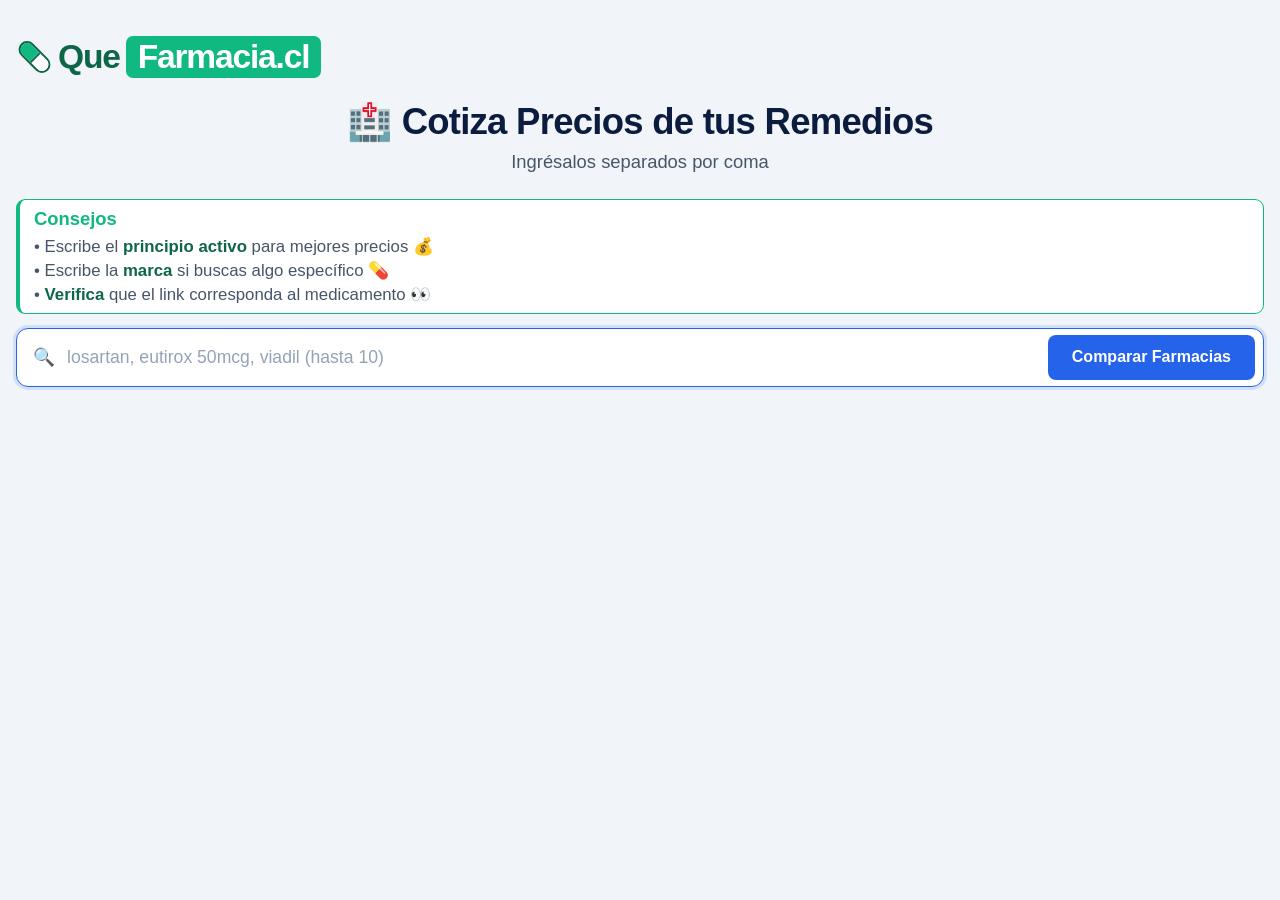
<file: index.html>
<!DOCTYPE html>





<html lang="es">





<head>





  <meta name="color-scheme" content="light">





  <meta charset="UTF-8" />





  <meta name="viewport" content="width=device-width, initial-scale=1.0" />





  <title>Comparador de Remedios | Precios por Farmacia</title>





    <!-- Cache-Busting Instantáneo -->


  <meta http-equiv="Cache-Control" content="no-cache, no-store, must-revalidate" />


  <meta http-equiv="Pragma" content="no-cache" />


  <meta http-equiv="Expires" content="0" />


  <link rel="stylesheet" href="style.css?v=1788497885" />





  <link rel="manifest" href="manifest.json">





  <meta name="theme-color" content="#f8fafc">





  <meta name="mobile-web-app-capable" content="yes">





  <meta name="apple-mobile-web-app-capable" content="yes">





  <meta name="apple-mobile-web-app-status-bar-style" content="black-translucent">





  <meta name="apple-mobile-web-app-title" content="Comparador">





  <link rel="apple-touch-icon" href="icon-192.png">





</head>





<body>





  <main class="app">





            <!-- 1. Top Logo Izquierda -->


        <!-- 1. Top Logo Izquierda (Clickeable a Home) -->


    <div class="app-top-nav">


      <a href="https://quefarmacia.cl/" onclick="window.location.href='https://quefarmacia.cl/'; return false;" class="logo-home-link" title="QueFarmacia.cl - Inicio">


        <div class="logo-wrapper">


          <div class="pill-container" title="QueFarmacia.cl"></div>


          <div class="logo-breaking-bad desktop-element">Que<span>Farmacia.cl</span></div>


          <div class="logo-breaking-bad mobile-element" style="font-size: 1.7rem !important;">Que<span>Farmacia.cl</span></div>


        </div>


      </a>


    </div>





    <!-- 2. Header / Hero -->


    <header class="hero">


      <h1 class="desktop-title">🏥 Cotiza Precios de tus Remedios</h1>


      <h1 class="mobile-title">🏥 Cotiza Precios<br>de tus Remedios</h1>


      <p class="hero-instructions desktop-element">Ingrésalos separados por coma</p>


      <p class="hero-instructions mobile-element" style="font-size: 1.04rem !important; margin-bottom: 4px !important;">Ingrésalos separados por coma</p>


    </header>





























    <!-- Buscador -->





                        <div class="search-tips">


      <span class="tips-title"><strong>Consejos</strong></span>


      <span class="tip-line">• Escribe el <strong>principio activo</strong> para mejores precios 💰</span>


      <span class="tip-line">• Escribe la <strong>marca</strong> si buscas algo específico 💊</span>


      <span class="tip-line">• <strong>Verifica</strong> que el link corresponda al medicamento 👀</span>


    </div>





    <form id="search-form" class="search-box">

















      <div class="input-wrap">





        <span class="search-icon">🔍</span>





        <input 





          type="text" 





          id="search-input" 





          placeholder="losartan, eutirox 50mcg, viadil (hasta 10)"





          autocomplete="off"





          autofocus





          required 





        />





      </div>











      <button type="submit" id="search-btn">





        <span class="btn-text">Comparar Farmacias</span>





      </button>





    </form>























    <!-- Estado / Espera animada -->





    <div id="status-bar" class="status-bar" style="display: none;">





      <div class="spinner" id="spinner" style="display: none;"></div>





      <div class="status-content">





        <div id="status-title" class="status-title"></div>





        <div class="progress-track">





          <div class="progress-fill" id="progress-fill"></div>





        </div>





        <div id="status-step" class="status-step"></div>





      </div>





    </div>











    <!-- Contenedor Comparador de Columnas -->





    <section id="results-wrapper" class="results-wrapper" style="display: none;">





      <div class="comparison-summary" id="comparison-summary">





        <!-- Resumen del ganador -->





      </div>





      <div class="pharmacy-grid" id="pharmacy-grid">





        <!-- Columnas de farmacias generadas dinámicamente ordenadas de más barata a más cara -->





      </div>





    </section>





  





    





  </main>











  <script src="isp_dictionary.js?v=3"></script>





  <script src="app.js?v=1789390187"></script>





  <script>





    if ('serviceWorker' in navigator) {





      window.addEventListener('load', () => {





        navigator.serviceWorker.register('sw.js').catch(() => {});





      });





    }





  </script>





</body>





</html>
</file>
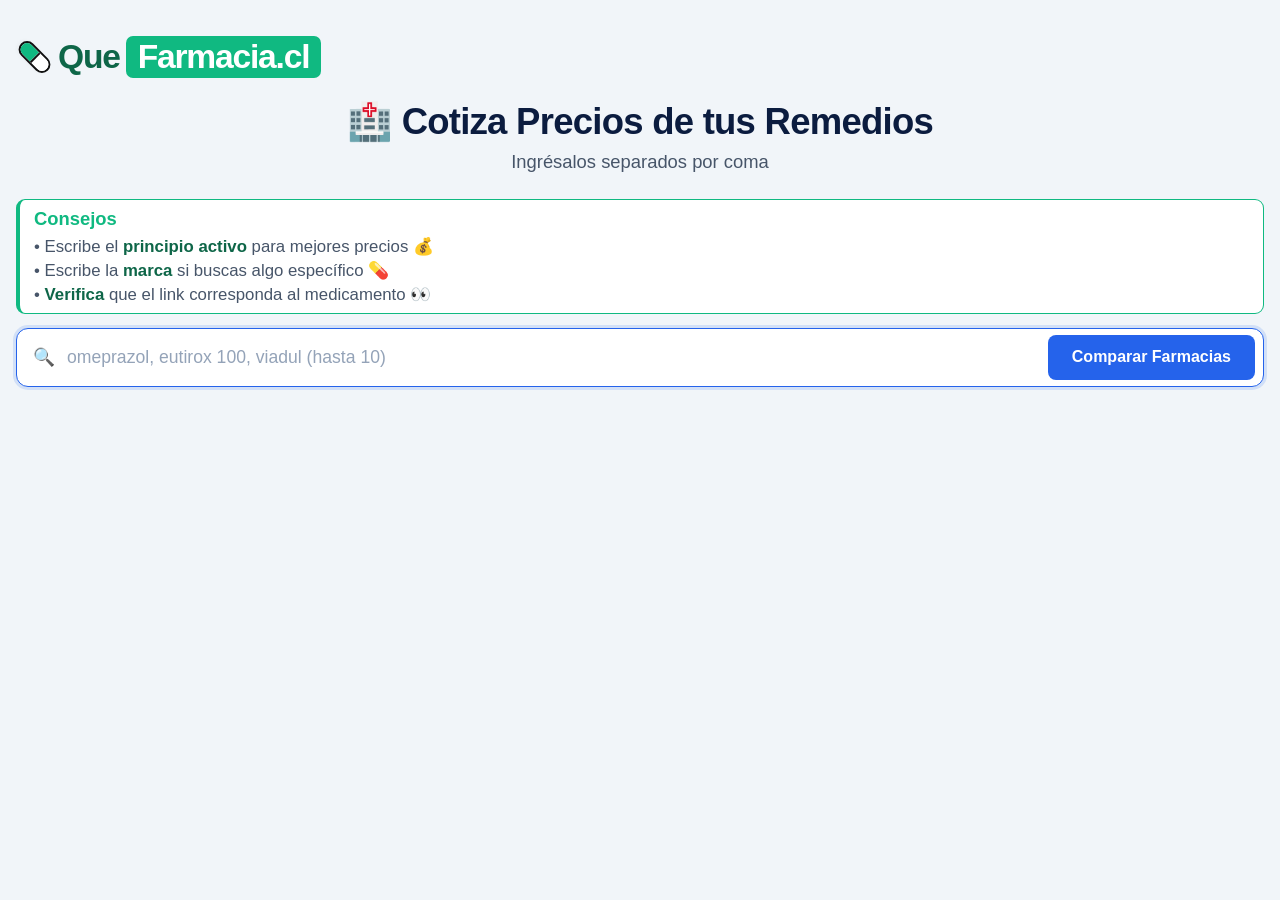
<file: v3/index.html>
<!DOCTYPE html>

<html lang="es">

<head>

  <meta name="color-scheme" content="light">

  <meta charset="UTF-8" />

  <meta name="viewport" content="width=device-width, initial-scale=1.0" />

  <title>Comparador de Remedios | Precios por Farmacia</title>

    <!-- Cache-Busting Instantáneo -->
  <meta http-equiv="Cache-Control" content="no-cache, no-store, must-revalidate" />
  <meta http-equiv="Pragma" content="no-cache" />
  <meta http-equiv="Expires" content="0" />
  <link rel="stylesheet" href="style.css?v=1787815498" />

  <link rel="manifest" href="manifest.json">

  <meta name="theme-color" content="#f8fafc">

  <meta name="mobile-web-app-capable" content="yes">

  <meta name="apple-mobile-web-app-capable" content="yes">

  <meta name="apple-mobile-web-app-status-bar-style" content="black-translucent">

  <meta name="apple-mobile-web-app-title" content="Comparador">

  <link rel="apple-touch-icon" href="icon-192.png">

</head>

<body>

  <main class="app">

            <!-- 1. Top Logo Izquierda -->
        <!-- 1. Top Logo Izquierda (Clickeable a Home) -->
    <div class="app-top-nav">
      <a href="https://quefarmacia.cl/" onclick="window.location.href='https://quefarmacia.cl/'; return false;" class="logo-home-link" title="QueFarmacia.cl - Inicio">
        <div class="logo-wrapper">
          <div class="pill-container" title="QueFarmacia.cl"></div>
          <div class="logo-breaking-bad desktop-element">Que<span>Farmacia.cl</span></div>
          <div class="logo-breaking-bad mobile-element" style="font-size: 1.7rem !important; margin-top: 15px !important;">Que<span>Farmacia.cl</span></div>
        </div>
      </a>
    </div>

    <!-- 2. Header / Hero -->
    <header class="hero">
      <h1 class="desktop-title">🏥 Cotiza Precios de tus Remedios</h1>
      <h1 class="mobile-title">🏥 Cotiza Precios<br> de tus Remedios</h1>
      <p class="hero-instructions desktop-element">Ingrésalos separados por coma</p>
      <p class="hero-instructions mobile-element" style="font-size: 1.04rem !important; margin-bottom: 4px !important;">Ingrésalos separados por coma</p>
    </header>









    <!-- Buscador -->

                        <div class="search-tips">
      <span class="tips-title"><strong>Consejos</strong></span>
      <span class="tip-line">• Escribe el <strong>principio activo</strong> para mejores precios 💰</span>
      <span class="tip-line">• Escribe la <strong>marca</strong> si buscas algo específico 💊</span>
      <span class="tip-line">• <strong>Verifica</strong> que el link corresponda al medicamento 👀</span>
    </div>

    <form id="search-form" class="search-box">





      <div class="input-wrap">

        <span class="search-icon">🔍</span>

        <input 

          type="text" 

          id="search-input" 

          placeholder="omeprazol, eutirox 100, viadul (hasta 10)"

          autocomplete="off"

          autofocus

          required 

        />

      </div>



      <button type="submit" id="search-btn">

        <span class="btn-text">Comparar Farmacias</span>

      </button>

    </form>







    <!-- Estado / Espera animada -->

    <div id="status-bar" class="status-bar" style="display: none;">

      <div class="spinner" id="spinner" style="display: none;"></div>

      <div class="status-content">

        <div id="status-title" class="status-title"></div>

        <div class="progress-track">

          <div class="progress-fill" id="progress-fill"></div>

        </div>

        <div id="status-step" class="status-step"></div>

      </div>

    </div>



    <!-- Contenedor Comparador de Columnas -->

    <section id="results-wrapper" class="results-wrapper" style="display: none;">

      <div class="comparison-summary" id="comparison-summary">

        <!-- Resumen del ganador -->

      </div>

      <div class="pharmacy-grid" id="pharmacy-grid">

        <!-- Columnas de farmacias generadas dinámicamente ordenadas de más barata a más cara -->

      </div>

    </section>

  

    

  </main>



  <script src="isp_dictionary.js?v=1787791807"></script>

  <script src="app.js?v=1787813773"></script>

  <script>

    if ('serviceWorker' in navigator) {

      window.addEventListener('load', () => {

        navigator.serviceWorker.register('sw.js').catch(() => {});

      });

    }

  </script>

</body>

</html>
</file>
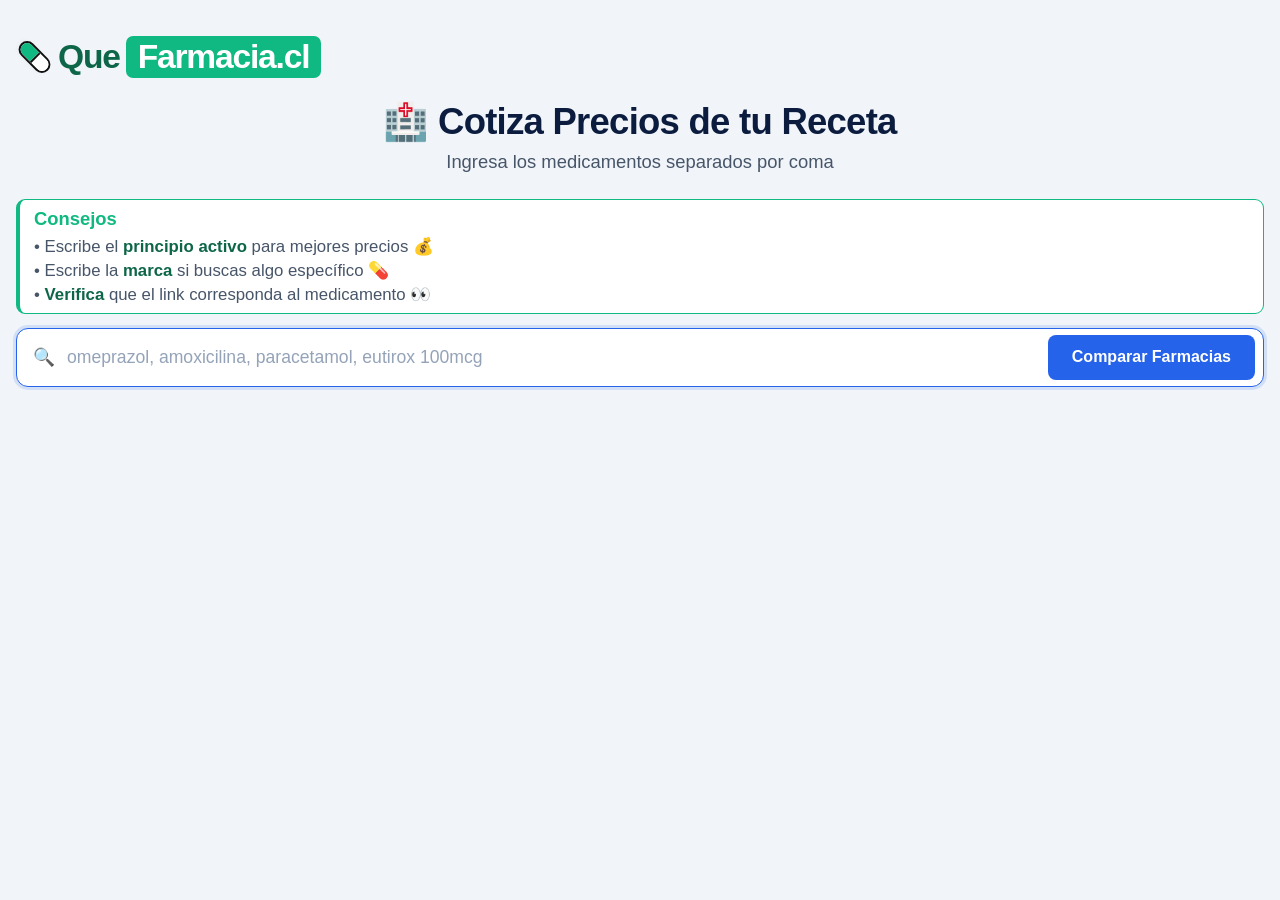
<file: v5/index.html>
<!DOCTYPE html>

<html lang="es">

<head>

  <meta name="color-scheme" content="light">

  <meta charset="UTF-8" />

  <meta name="viewport" content="width=device-width, initial-scale=1.0" />

  <title>Comparador de Remedios | Precios por Farmacia</title>

    <!-- Cache-Busting Instantáneo -->
  <meta http-equiv="Cache-Control" content="no-cache, no-store, must-revalidate" />
  <meta http-equiv="Pragma" content="no-cache" />
  <meta http-equiv="Expires" content="0" />
  <link rel="stylesheet" href="style.css?v=1787815498" />

  <link rel="manifest" href="manifest.json">

  <meta name="theme-color" content="#f8fafc">

  <meta name="mobile-web-app-capable" content="yes">

  <meta name="apple-mobile-web-app-capable" content="yes">

  <meta name="apple-mobile-web-app-status-bar-style" content="black-translucent">

  <meta name="apple-mobile-web-app-title" content="Comparador">

  <link rel="apple-touch-icon" href="icon-192.png">

</head>

<body>

  <main class="app">

            <!-- 1. Top Logo Izquierda -->
        <!-- 1. Top Logo Izquierda (Clickeable a Home) -->
    <div class="app-top-nav">
      <a href="https://quefarmacia.cl/" onclick="window.location.href='https://quefarmacia.cl/'; return false;" class="logo-home-link" title="QueFarmacia.cl - Inicio">
        <div class="logo-wrapper">
          <div class="pill-container" title="QueFarmacia.cl"></div>
          <div class="logo-breaking-bad desktop-element">Que<span>Farmacia.cl</span></div>
          <div class="logo-breaking-bad mobile-element" style="font-size: 1.7rem !important; margin-top: 15px !important;">Que<span>Farmacia.cl</span></div>
        </div>
      </a>
    </div>

    <!-- 2. Header / Hero -->
    <header class="hero">
      <h1 class="desktop-title">🏥 Cotiza Precios de tu Receta</h1>
      <h1 class="mobile-title">🏥 Cotiza Precios<br> de tu Receta</h1>
      <p class="hero-instructions desktop-element">Ingresa los medicamentos separados por coma</p>
      <p class="hero-instructions mobile-element" style="font-size: 1.04rem !important; margin-bottom: 4px !important;">Ingresa los medicamentos separados por coma</p>
    </header>









    <!-- Buscador -->

                        <div class="search-tips">
      <span class="tips-title"><strong>Consejos</strong></span>
      <span class="tip-line">• Escribe el <strong>principio activo</strong> para mejores precios 💰</span>
      <span class="tip-line">• Escribe la <strong>marca</strong> si buscas algo específico 💊</span>
      <span class="tip-line">• <strong>Verifica</strong> que el link corresponda al medicamento 👀</span>
    </div>

    <form id="search-form" class="search-box">





      <div class="input-wrap">

        <span class="search-icon">🔍</span>

        <input 

          type="text" 

          id="search-input" 

          placeholder="omeprazol, amoxicilina, paracetamol, eutirox 100mcg"

          autocomplete="off"

          autofocus

          required 

        />

      </div>



      <button type="submit" id="search-btn">

        <span class="btn-text">Comparar Farmacias</span>

      </button>

    </form>







    <!-- Estado / Espera animada -->

    <div id="status-bar" class="status-bar" style="display: none;">

      <div class="spinner" id="spinner" style="display: none;"></div>

      <div class="status-content">

        <div id="status-title" class="status-title"></div>

        <div class="progress-track">

          <div class="progress-fill" id="progress-fill"></div>

        </div>

        <div id="status-step" class="status-step"></div>

      </div>

    </div>



    <!-- Contenedor Comparador de Columnas -->

    <section id="results-wrapper" class="results-wrapper" style="display: none;">

      <div class="comparison-summary" id="comparison-summary">

        <!-- Resumen del ganador -->

      </div>

      <div class="pharmacy-grid" id="pharmacy-grid">

        <!-- Columnas de farmacias generadas dinámicamente ordenadas de más barata a más cara -->

      </div>

    </section>

  

    

  </main>



  <script src="isp_dictionary.js?v=1787791807"></script>

  <script src="app.js?v=1787813773"></script>

  <script>

    if ('serviceWorker' in navigator) {

      window.addEventListener('load', () => {

        navigator.serviceWorker.register('sw.js').catch(() => {});

      });

    }

  </script>

</body>

</html>
</file>
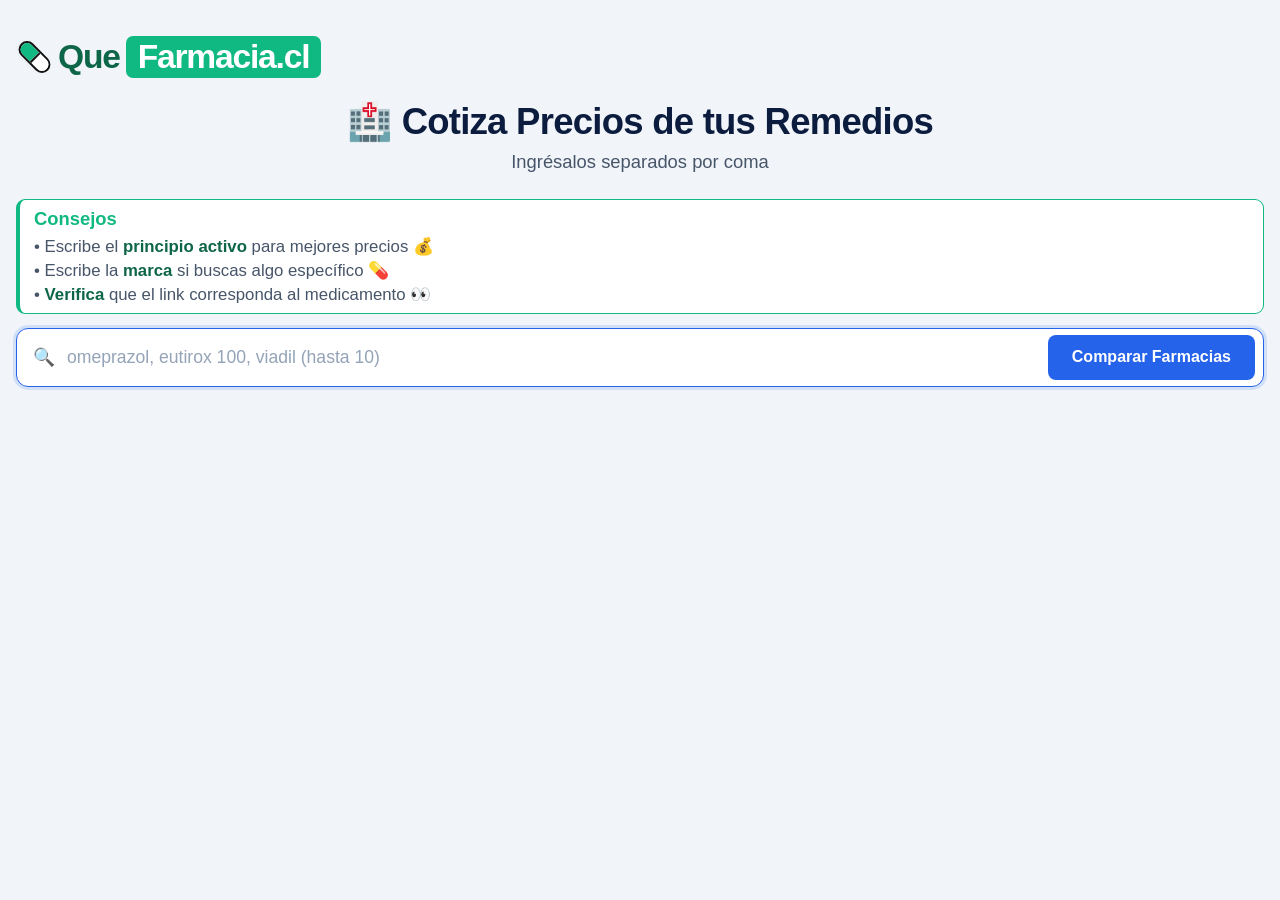
<file: v6/index.html>
<!DOCTYPE html>





<html lang="es">





<head>





  <meta name="color-scheme" content="light">





  <meta charset="UTF-8" />





  <meta name="viewport" content="width=device-width, initial-scale=1.0" />





  <title>Comparador de Remedios | Precios por Farmacia</title>





    <!-- Cache-Busting Instantáneo -->


  <meta http-equiv="Cache-Control" content="no-cache, no-store, must-revalidate" />


  <meta http-equiv="Pragma" content="no-cache" />


  <meta http-equiv="Expires" content="0" />


  <link rel="stylesheet" href="style.css?v=1787945000" />





  <link rel="manifest" href="manifest.json">





  <meta name="theme-color" content="#f8fafc">





  <meta name="mobile-web-app-capable" content="yes">





  <meta name="apple-mobile-web-app-capable" content="yes">





  <meta name="apple-mobile-web-app-status-bar-style" content="black-translucent">





  <meta name="apple-mobile-web-app-title" content="Comparador">





  <link rel="apple-touch-icon" href="icon-192.png">





</head>





<body>





  <main class="app">





            <!-- 1. Top Logo Izquierda -->


        <!-- 1. Top Logo Izquierda (Clickeable a Home) -->


    <div class="app-top-nav">


      <a href="https://quefarmacia.cl/" onclick="window.location.href='https://quefarmacia.cl/'; return false;" class="logo-home-link" title="QueFarmacia.cl - Inicio">


        <div class="logo-wrapper">


          <div class="pill-container" title="QueFarmacia.cl"></div>


          <div class="logo-breaking-bad desktop-element">Que<span>Farmacia.cl</span></div>


          <div class="logo-breaking-bad mobile-element" style="font-size: 1.7rem !important;">Que<span>Farmacia.cl</span></div>


        </div>


      </a>


    </div>





    <!-- 2. Header / Hero -->


    <header class="hero">


      <h1 class="desktop-title">🏥 Cotiza Precios de tus Remedios</h1>


      <h1 class="mobile-title">🏥 Cotiza Precios<br>de tus Remedios</h1>


      <p class="hero-instructions desktop-element">Ingrésalos separados por coma</p>


      <p class="hero-instructions mobile-element" style="font-size: 1.04rem !important; margin-bottom: 4px !important;">Ingrésalos separados por coma</p>


    </header>





























    <!-- Buscador -->





                        <div class="search-tips">


      <span class="tips-title"><strong>Consejos</strong></span>


      <span class="tip-line">• Escribe el <strong>principio activo</strong> para mejores precios 💰</span>


      <span class="tip-line">• Escribe la <strong>marca</strong> si buscas algo específico 💊</span>


      <span class="tip-line">• <strong>Verifica</strong> que el link corresponda al medicamento 👀</span>


    </div>





    <form id="search-form" class="search-box">

















      <div class="input-wrap">





        <span class="search-icon">🔍</span>





        <input 





          type="text" 





          id="search-input" 





          placeholder="omeprazol, eutirox 100, viadil (hasta 10)"





          autocomplete="off"





          autofocus





          required 





        />





      </div>











      <button type="submit" id="search-btn">





        <span class="btn-text">Comparar Farmacias</span>





      </button>





    </form>























    <!-- Estado / Espera animada -->





    <div id="status-bar" class="status-bar" style="display: none;">





      <div class="spinner" id="spinner" style="display: none;"></div>





      <div class="status-content">





        <div id="status-title" class="status-title"></div>





        <div class="progress-track">





          <div class="progress-fill" id="progress-fill"></div>





        </div>





        <div id="status-step" class="status-step"></div>





      </div>





    </div>











    <!-- Contenedor Comparador de Columnas -->





    <section id="results-wrapper" class="results-wrapper" style="display: none;">





      <div class="comparison-summary" id="comparison-summary">





        <!-- Resumen del ganador -->





      </div>





      <div class="pharmacy-grid" id="pharmacy-grid">





        <!-- Columnas de farmacias generadas dinámicamente ordenadas de más barata a más cara -->





      </div>





    </section>





  





    





  </main>











  <script src="isp_dictionary.js?v=1787791807"></script>





  <script src="app.js?v=1787950000"></script>





  <script>





    if ('serviceWorker' in navigator) {





      window.addEventListener('load', () => {





        navigator.serviceWorker.register('sw.js').catch(() => {});





      });





    }





  </script>





</body>





</html>
</file>
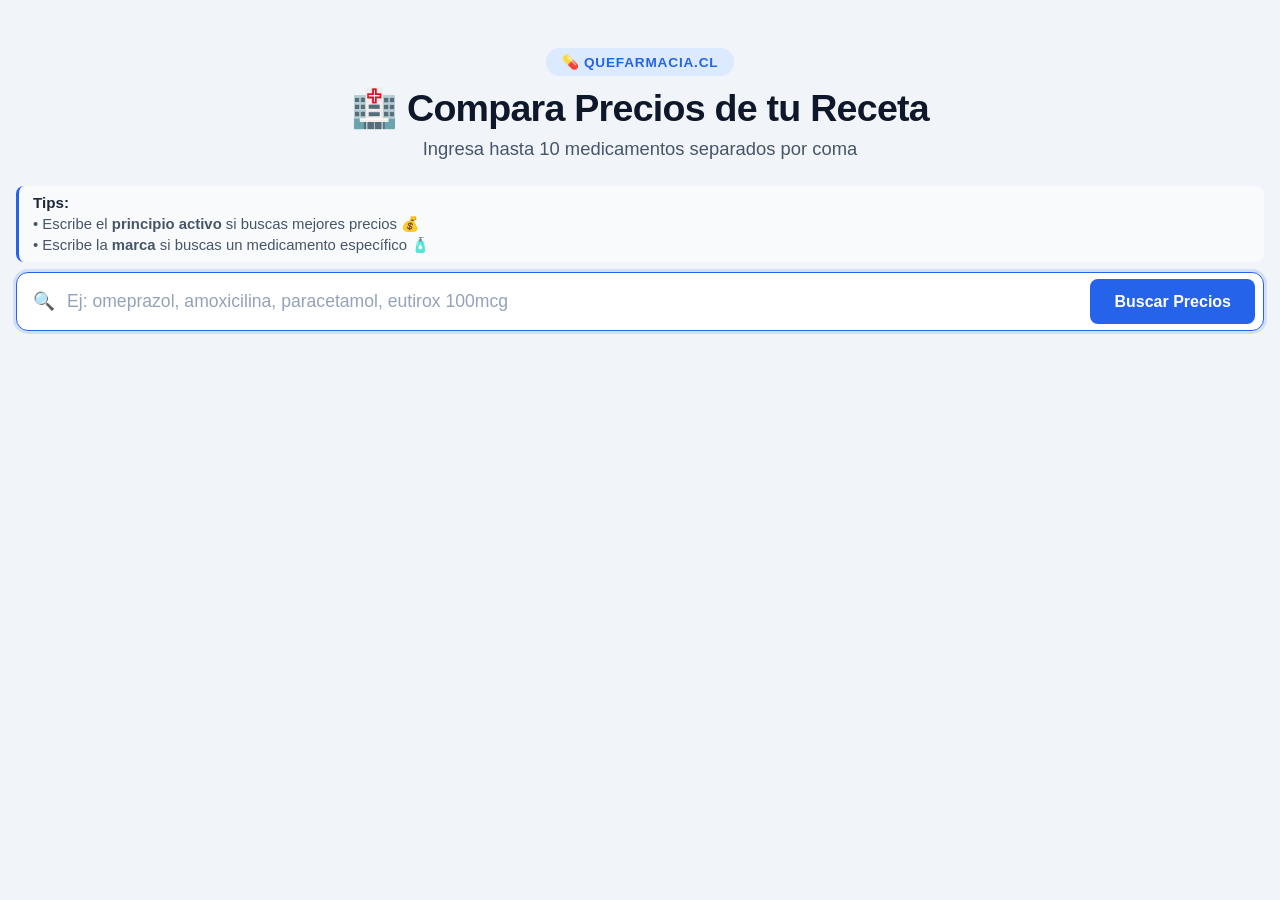
<file: v2/preview/index.html>
<!DOCTYPE html>
<html lang="es">
<head>
  <meta name="color-scheme" content="light">
  <meta charset="UTF-8" />
  <meta name="viewport" content="width=device-width, initial-scale=1.0" />
  <title>QueFarmacia.cl | Comparador de Precios de Medicamentos</title>
  <link rel="stylesheet" href="style.css" />
  <link rel="manifest" href="manifest.json">
  <meta name="theme-color" content="#f8fafc">
  <meta name="mobile-web-app-capable" content="yes">
  <meta name="apple-mobile-web-app-capable" content="yes">
  <meta name="apple-mobile-web-app-status-bar-style" content="black-translucent">
  <meta name="apple-mobile-web-app-title" content="QueFarmacia">
  <link rel="apple-touch-icon" href="icon-192.png">
</head>
<body>
  <main class="app">
    <!-- Header -->
    <header class="hero">
                  <div class="logo-badge">💊 QUEFARMACIA.CL</div>
      <h1>🏥 Compara Precios de tu Receta</h1>
      <p class="hero-instructions">Ingresa hasta 10 medicamentos separados por coma</p>
    </header>




    <!-- Buscador -->
    <div class="search-tips">
      <span class="tips-title"><strong>Tips:</strong></span>
      <span class="tip-line">• Escribe el <strong>principio activo</strong> si buscas mejores precios 💰</span>
      <span class="tip-line">• Escribe la <strong>marca</strong> si buscas un medicamento específico 🧴</span>
    </div>
    <form id="search-form" class="search-box">


      <div class="input-wrap">
        <span class="search-icon">🔍</span>
        <input 
          type="text" 
          id="search-input" 
          placeholder="Ej: omeprazol, amoxicilina, paracetamol, eutirox 100mcg"
          autocomplete="off"
          autofocus
          required 
        />
      </div>

      <button type="submit" id="search-btn">
        <span class="btn-text">Buscar Precios</span>
      </button>
    </form>



    <!-- Estado / Espera animada -->
    <div id="status-bar" class="status-bar" style="display: none;">
      <div class="spinner" id="spinner" style="display: none;"></div>
      <div class="status-content">
        <div id="status-title" class="status-title"></div>
        <div class="progress-track">
          <div class="progress-fill" id="progress-fill"></div>
        </div>
        <div id="status-step" class="status-step"></div>
      </div>
    </div>

    <!-- Contenedor Comparador de Columnas -->
    <section id="results-wrapper" class="results-wrapper" style="display: none;">
      <div class="comparison-summary" id="comparison-summary">
        <!-- Resumen del ganador -->
      </div>
      <div class="pharmacy-grid" id="pharmacy-grid">
        <!-- Columnas de farmacias generadas dinámicamente ordenadas de más barata a más cara -->
      </div>
    </section>
  
    
  </main>

  <script src="isp_dictionary.js"></script>
  <script src="app.js"></script>
  <script>
    if ('serviceWorker' in navigator) {
      window.addEventListener('load', () => {
        navigator.serviceWorker.register('sw.js').catch(() => {});
      });
    }
  </script>
</body>
</html>
</file>
<file: style.css>
/* Logo QueFarmacia (Centrado, +Tamaño, Que en #0E6648) */

.app-top-nav {

  display: flex;

  width: 100%;

  margin-bottom: 2px;

  justify-content: flex-start;

  padding-left: 10px;

}



.logo-wrapper {

  display: flex;

  align-items: center;

}



.logo-breaking-bad {

  font-size: 2.1rem;

  font-weight: 800;

  letter-spacing: -1.2px;

  display: flex;

  align-items: center;

  color: #0E6648;

  line-height: 1;

}



.logo-breaking-bad span {

  background-color: #10b981;

  color: #ffffff;

  padding: 4px 12px;

  border-radius: 7px;

  margin-left: 6px;

}



.pill-container {

  width: 17px;

  height: 38px;

  margin-right: 15px;

  display: inline-block;

  position: relative;

  transform: rotate(135deg); 

  overflow: hidden;

  flex-shrink: 0;

  box-shadow: 1px 2px 4px rgba(0,0,0,0.03);

  box-sizing: border-box;

  border: 2.8px solid #0E6648;

  border-radius: 20px;

}



.pill-container::before {

  content: '';

  position: absolute;

  top: 0;

  left: 0;

  width: 100%;

  height: 50%;

  background-color: #ffffff;

  border-bottom: 2.8px solid #0E6648;

  box-sizing: border-box;

  z-index: 2;

}



.pill-container::after { 

  content: '';

  position: absolute;

  bottom: 0;

  left: 0;

  width: 100%;

  height: 50%; 

  background-color: #10b981;

  z-index: 1; 

}





* {



  box-sizing: border-box;



  margin: 0;



  padding: 0;



}







body {



  font-family: -apple-system, BlinkMacSystemFont, "Segoe UI", Roboto, "Helvetica Neue", Arial, sans-serif;



  background-color: #f1f5f9;



  color: #0f172a;



  min-height: 100vh;



  display: flex;



  justify-content: center;



  padding: 36px 16px;



}







.app {



  width: 100%;



  max-width: 1550px;



  display: flex;



  flex-direction: column;



  gap: 20px;



}







/* Header */



.hero {

  text-align: center;

  padding: 0 0 6px;



}







.logo-badge {



  display: inline-block;



  font-size: 0.85rem;



  font-weight: 800;



  letter-spacing: 0.06em;



  color: #2563eb;



  background: #dbeafe;



  padding: 6px 16px;



  border-radius: 20px;



  margin-bottom: 10px;



}







.hero h1 {

  font-size: 2.28rem;

  font-weight: 800;

  letter-spacing: -0.02em;

  color: #0b1c3f;



  margin-bottom: 8px;



}







.hero-instructions {



  color: #475569;



  font-size: 1.15rem;



  font-weight: 500;



}







.hero-instructions strong {



  color: #0f172a;



}







.hero-subtitle {



  color: #64748b;



  font-size: 0.95rem;



  font-weight: 500;



  margin-top: 4px;



}







/* Label y Tips arriba del buscador (+Tamaño de letra a 1.05rem / 1.08rem) */

.search-tips {

  display: flex;

  flex-direction: column;

  gap: 3px;

  background: #ffffff;

  border: 1.5px solid #10b981;

  border-left: 4.5px solid #10b981;

  padding: 8px 14px;

  border-radius: 9px;

  font-size: 0.93rem;

  color: #334155;

  margin-bottom: -6px;

}



.tips-title {

  font-size: 1.15rem;

  font-weight: 800;

  color: #10b981; /* 👈 Consejos en Verde Claro */

  margin-bottom: 3px;

}



.tip-line {

  font-size: 1.05rem;

  color: #475569;

  font-weight: 500;

}



.tip-line strong {

  color: #0E6648; /* 👈 Palabras clave en Verde Oscuro de QUE */

  font-weight: 800; /* 👈 Con Bold */

}







.search-label {



  font-size: 1rem;



  font-weight: 700;



  color: #334155;



  margin-bottom: -10px;



}











/* Search Box */



.search-box {



  display: flex;



  gap: 8px;



  background: #ffffff;



  padding: 6px 8px;



  border-radius: 12px;



  border: 1.5px solid #cbd5e1;



  box-shadow: 0 4px 16px rgba(15, 23, 42, 0.06);



  transition: border-color 0.2s;



  width: 100%;



}







.search-box:focus-within {



  border-color: #2563eb;



  box-shadow: 0 0 0 3px rgba(37, 99, 235, 0.15);



}







.input-wrap {



  flex: 1;



  display: flex;



  align-items: center;



  gap: 8px;



  padding-left: 8px;



}







.search-icon {



  font-size: 1.1rem;



  color: #94a3b8;



}







.search-box input {



  flex: 1;



  background: transparent;



  border: none;



  outline: none;



  padding: 12px 4px;



  font-size: 1.1rem;



  color: #0f172a;



  font-weight: 500;



}







.search-box input::placeholder {



  color: #94a3b8;



  font-weight: 400;



}







.search-box button {



  background: #2563eb;



  color: #ffffff;



  border: none;



  padding: 12px 24px;



  border-radius: 8px;



  font-size: 1rem;



  font-weight: 700;



  cursor: pointer;



  transition: all 0.15s ease;



  white-space: nowrap;



}







.search-box button:hover {



  background: #1d4ed8;



}







.search-box button:disabled {



  background: #94a3b8;



  cursor: not-allowed;



}







/* Status & Loader Box */



.status-bar {



  background: #ffffff;



  border: 1px solid #e2e8f0;



  border-radius: 10px;



  padding: 14px 18px;



  display: flex;



  align-items: center;



  gap: 14px;



  box-shadow: 0 2px 8px rgba(0, 0, 0, 0.04);



  width: 100%;



}











.status-bar.info {



  border-left: 4px solid #3b82f6;



}







.status-bar.error {



  border-left: 4px solid #ef4444;



  background: #fef2f2;



}







.status-content {



  flex: 1;



  display: flex;



  flex-direction: column;



  gap: 2px;



}







.status-title {



  font-size: 0.95rem;



  font-weight: 600;



  color: #1e293b;



  display: flex;



  align-items: center;



  gap: 8px;



}







.progress-pct {



  background: #2563eb;



  color: #ffffff;



  font-size: 0.75rem;



  font-weight: 800;



  padding: 2px 8px;



  border-radius: 12px;



  letter-spacing: 0.02em;



}







.progress-track {



  width: 100%;



  height: 7px;



  background: #e2e8f0;



  border-radius: 99px;



  overflow: hidden;



  margin: 6px 0;



}







.progress-fill {



  height: 100%;



  width: 5%;



  background: linear-gradient(90deg, #2563eb, #0284c7, #10b981);



  border-radius: 99px;



  transition: width 0.35s ease;



}







.status-step {



  font-size: 0.88rem;



  color: #475569;



  min-height: 18px;



  transition: opacity 0.2s ease;



  font-weight: 500;



}







/* Spinner */



.spinner {



  width: 22px;



  height: 22px;



  border: 3px solid #e2e8f0;



  border-top-color: #2563eb;



  border-radius: 50%;



  animation: spin 0.7s linear infinite;



}







@keyframes spin {



  to { transform: rotate(360deg); }



}







/* Results section */



.results-wrapper {



  display: flex;



  flex-direction: column;



  gap: 18px;



}







/* Savings & Summary Banner */



.comparison-summary {



  background: #ffffff;



  border: 1.5px solid #cbd5e1;



  border-radius: 14px;



  padding: 18px 22px;



  display: flex;



  flex-direction: column;



  gap: 12px;



  box-shadow: 0 4px 14px rgba(15, 23, 42, 0.05);



}







.summary-title {



  font-size: 1.1rem;



  font-weight: 700;



  color: #0f172a;



}







.summary-savings-banner {



  background: #047857;



  color: #ffffff;



  padding: 12px 18px;



  border-radius: 10px;



  font-size: 1.15rem;



  font-weight: 800;



  display: flex;



  align-items: center;



  gap: 8px;



  box-shadow: 0 4px 12px rgba(4, 120, 87, 0.2);



}







/* Side-by-Side Pharmacy Grid (Columns) */



.pharmacy-grid {



  display: grid;



  grid-template-columns: repeat(auto-fit, minmax(235px, 1fr));



  gap: 14px;



  align-items: start;



}







/* Pharmacy Column Card */



.pharmacy-column {



  background: #ffffff;



  border: 1.5px solid #e2e8f0;



  border-radius: 14px;



  overflow: hidden;



  box-shadow: 0 4px 16px rgba(15, 23, 42, 0.04);



  display: flex;



  flex-direction: column;



  transition: transform 0.15s, box-shadow 0.15s;



}







.pharmacy-column:hover {



  box-shadow: 0 8px 24px rgba(15, 23, 42, 0.08);



}







/* Color y fondo destacado de la farmacia ganadora */



.pharmacy-column.winner {



  border: 2.5px solid #059669;



  background: #f0fdf4;



  box-shadow: 0 8px 24px rgba(5, 150, 105, 0.18);



}







/* Column Header */



.col-header {
  padding: 12px 14px;
  background: #f8fafc;
  border-bottom: 1px solid #e2e8f0;
  display: flex;
  align-items: center;
  height: 64px;
  min-height: 64px;
  box-sizing: border-box;
}

.col-header.winner-header {
  background: #dcfce7;
  border-bottom: 2px solid #86efac;
}

.pharmacy-badge-title {
  font-size: 1.25rem;
  font-weight: 800;
  color: #0f172a;
  display: flex;
  align-items: center;
  justify-content: center;
  flex-wrap: wrap;
  text-align: center;
  gap: 6px;
  flex: 1;
  min-width: 0;
}

.rank-badge {
  font-size: 0.78rem;
  font-weight: 800;
  min-width: 32px;
  height: 24px;
  padding: 0 4px;
  box-sizing: border-box;
  line-height: 1;
  border-radius: 8px;
  text-transform: uppercase;
  display: inline-flex;
  align-items: center;
  justify-content: center;
  flex-shrink: 0;
  text-align: center;
}

.rank-winner {
  background: #059669;
  color: #ffffff;
  box-shadow: 0 2px 5px rgba(5, 150, 105, 0.25);
}

.rank-other {
  background: #e2e8f0;
  color: #475569;
}







/* Pharmacy pill styles */



.pill-ahumada {



  color: #c2410c;



}







.pill-salcobrand {



  color: #2563eb;



}







.pill-cruzverde {



  color: #15803d;



}







.pill-drsimi {



  color: #1e3a8a;



}







.pill-ecofarmacias {



  color: #0d9488;



}







.pill-liga {



  color: #7c3aed;



}







.pill-default {



  color: #0f172a;



}







/* Best Offer Card in Column */



.col-best-offer {



  padding: 14px 18px;



  border-bottom: 1px solid #e2e8f0;



  display: flex;



  flex-direction: column;



  justify-content: center;



  align-items: center;



  text-align: center;



  height: 95px;



  min-height: 95px;



  gap: 6px;



  box-sizing: border-box;



}







.winner .col-best-offer {



  background: #f0fdf4;



}







.offer-label {



  font-size: 0.76rem;



  font-weight: 500;



  color: #64748b;



  text-transform: uppercase;



  letter-spacing: 0.04em;



}







.offer-price-row {



  display: flex;



  align-items: center;



  justify-content: center;



}







.offer-price {



  font-size: 1.95rem;



  font-weight: 800;



  color: #0f172a;



  letter-spacing: -0.02em;



  line-height: 1.1;



}







.winner .offer-price {



  color: #047857;



}







/* Prescription Medicines Breakdown */



.col-recipe-items {



  padding: 14px 16px;



  display: flex;



  flex-direction: column;



  gap: 10px;



  flex: 1;



}







.winner .col-recipe-items {



  background: #f0fdf4;



}







.recipe-item-card {



  background: #ffffff;



  border: 1.5px solid #e2e8f0;



  border-radius: 9px;



  padding: 8px 10px;



  display: flex;



  flex-direction: column;



  justify-content: space-between;



  height: 68px;



  min-height: 68px;
  max-height: 68px;
  box-sizing: border-box;
}







.winner .recipe-item-card {



  border-color: #bbf7d0;



}







.recipe-item-head {
  width: 100%;
  display: flex;
  flex-direction: column;
  align-items: flex-start;
  justify-content: space-between;
  height: 100%;
  gap: 4px;
}







.recipe-prod-tag {
  font-family: -apple-system, BlinkMacSystemFont, "Segoe UI", Roboto, Helvetica, Arial, sans-serif;
  font-size: 0.90rem;
  font-weight: 600;
  text-transform: uppercase;
  color: #334155;
  letter-spacing: 0.01em;
  white-space: nowrap;
  overflow: hidden;
  text-overflow: ellipsis;
  width: 100%;
  display: block;
  line-height: 1.35;
  padding-top: 1px;
  padding-bottom: 2px;
  box-sizing: border-box;
}







.recipe-item-right {
  display: flex;
  align-items: center;
  justify-content: space-between;
  width: 100%;
  line-height: 1;
}







.icon-link-btn {
  display: inline-flex;
  align-items: center;
  justify-content: center;
  gap: 3px;
  height: 25px;
  padding: 0 7px;
  min-width: auto;
  background: #3b82f6; /* Azul opaco/mate suave */
  border: none;
  color: #ffffff;      /* Letra y flecha blanca */
  border-radius: 6px;
  text-decoration: none;
  font-size: 0.72rem;
  font-weight: 700;
  transition: all 0.15s ease;
  line-height: 1;
  box-sizing: border-box;
  box-shadow: 0 1px 3px rgba(59, 130, 246, 0.25);
  white-space: nowrap;
}







.icon-link-btn:hover {
  background: #2563eb;
  color: #ffffff;


}







.icon-placeholder {



  display: inline-block;



  width: 28px;



  min-width: 28px;



  height: 28px;



}







.recipe-prod-price {
  font-size: 1.08rem;
  font-weight: 500;
  color: #000000;
  white-space: nowrap;
  text-align: right;
  display: inline-flex;
  align-items: center;
  justify-content: flex-end;
  gap: 4px;
}







.recipe-prod-price.cheapest-price {



  font-weight: 800;



  color: #000000;



}







.price-no-stock {
  color: #64748b !important;
  font-size: 0.98rem !important;
  font-weight: 600 !important;
}







.winner .recipe-prod-price {



  color: #18181b;



}







.star-badge {



  display: inline-flex;



  align-items: center;



  font-size: 0.95rem;



  line-height: 1;



}







/* Alternatives list */



.col-alternatives {



  padding: 16px 20px;



  background: #f8fafc;



  display: flex;



  flex-direction: column;



  gap: 8px;



  flex: 1;



}







.winner .col-alternatives {



  background: #f0fdf4;



}







.alternatives-title {



  font-size: 0.8rem;



  font-weight: 700;



  color: #64748b;



  text-transform: uppercase;



  margin-bottom: 4px;



}







.alt-item {



  background: #ffffff;



  border: 1px solid #e2e8f0;



  border-radius: 8px;



  padding: 9px 12px;



  display: flex;



  align-items: center;



  justify-content: space-between;



  gap: 10px;



  text-decoration: none;



  transition: border-color 0.15s, background 0.15s;



}







.alt-item:hover {



  border-color: #cbd5e1;



  background: #f1f5f9;



}







.alt-name {



  font-size: 0.86rem;



  font-weight: 600;



  color: #334155;



  white-space: nowrap;



  overflow: hidden;



  text-overflow: ellipsis;



}







.alt-price {



  font-size: 1rem;



  font-weight: 800;



  color: #0f172a;



  white-space: nowrap;



}







.pharmacy-badge-title {



  display: flex;



  align-items: center;



  gap: 8px;



}







.pharmacy-logo {



  width: 20px;



  height: 20px;



  border-radius: 4px;



  object-fit: contain;



}







/* Destacar medicamento más barato individual */



.recipe-item-card.cheapest-item {



  border: 1.5px solid #22c55e;



  background: #f0fdf4;
  box-shadow: 0 2px 6px rgba(34, 197, 94, 0.12);
}

.cheapest-item .recipe-prod-tag {
  font-weight: 800 !important;
}







.recipe-prod-price.cheapest-price {



  color: #000000;



  font-size: 1.08rem;



  font-weight: 800;



}







@media (max-width: 720px) {



  .pharmacy-grid {



    grid-template-columns: 1fr;



  }



}







































/* Responsive Search Box for Mobile & Standalone App */



@media (max-width: 640px) {



  .hero {



    gap: 8px;



    margin-bottom: 12px;



  }



  



  .hero h1 {

  font-size: 2.15rem;



  }







  .search-box {



    flex-direction: column !important;



    padding: 8px !important;



    gap: 8px !important;



    border-radius: 14px !important;



    box-shadow: 0 4px 14px rgba(15, 23, 42, 0.08) !important;



  }







  .input-wrap {



    width: 100% !important;



    padding: 4px 8px !important;



  }







  .search-box input {



    font-size: 1.05rem !important;



    padding: 10px 4px !important;



    width: 100% !important;



  }







  .search-box button {



    width: 100% !important;



    padding: 14px !important;



    font-size: 1.1rem !important;



    font-weight: 700 !important;



    border-radius: 10px !important;



    text-align: center !important;



    justify-content: center !important;



    box-shadow: 0 2px 8px rgba(37, 99, 235, 0.25) !important;



  }



}











/* =========================================================

   VISTA MÓVIL DUAL PERFECCIONADA:

   1. 3ª Tarjeta claramente visible (41.5vw)

   2. Nombres de medicamentos 100% legibles sin recortes

   3. Scroll 100% fluido sin marcos estáticos

   ========================================================= */



@media (max-width: 640px) {

  .container {

    padding: 10px 8px !important;

    overflow-x: hidden !important;

  }



  .results-wrapper {

    width: 100% !important;

    overflow: visible !important;

  }



  /* Carrusel horizontal libre y fluido */

  .pharmacy-grid {

    display: flex !important;

    overflow-x: auto !important;

    scroll-snap-type: x mandatory !important;

    -webkit-overflow-scrolling: touch !important;

    gap: 10px !important;

    padding: 6px 4px 18px 4px !important;

    margin: 0 -8px !important;

    padding-left: 10px !important;

    padding-right: 20px !important;

    align-items: stretch !important;

    scrollbar-width: none;

  }



  .pharmacy-grid::-webkit-scrollbar {

    display: none;

  }



  /* Ancho calibrado a 41.5vw:

     Permite que la 3ª tarjeta se asome con ~50px de ancho evidente a la derecha */

  .pharmacy-column {

    flex: 0 0 41.5vw !important;

    min-width: 41.5vw !important;

    max-width: 41.5vw !important;

    scroll-snap-align: start !important;

    border-radius: 12px !important;

    box-shadow: 0 4px 14px rgba(15, 23, 42, 0.07) !important;

    display: flex !important;

    flex-direction: column !important;

    box-sizing: border-box !important;

    background: #ffffff !important;

  }



  /* Cabecera móvil: Título 100% CENTRADO con LETRA GRANDE (1.05rem) y Badge en esquina */
  .col-header {
    position: relative !important;
    padding: 8px 6px !important;
    height: 56px !important;
    min-height: 56px !important;
    max-height: 56px !important;
    display: flex !important;
    align-items: center !important;
    justify-content: center !important;
    text-align: center !important;
    box-sizing: border-box !important;
  }

  .pharmacy-badge-title {
    font-size: 1.05rem !important;
    font-weight: 800 !important;
    display: flex !important;
    align-items: center !important;
    justify-content: center !important;
    text-align: center !important;
    flex-wrap: wrap !important;
    gap: 4px !important;
    line-height: 1.15 !important;
    width: 100% !important;
    padding: 0 16px !important;
    box-sizing: border-box !important;
  }

  .pharmacy-logo {
    width: 16px !important;
    height: 16px !important;
    flex-shrink: 0 !important;
  }

  .rank-badge {
    position: absolute !important;
    top: 6px !important;
    right: 5px !important;
    width: 24px !important;
    min-width: 24px !important;
    max-width: 24px !important;
    height: 20px !important;
    min-height: 20px !important;
    max-height: 20px !important;
    padding: 0 !important;
    box-sizing: border-box !important;
    border-radius: 5px !important;
    font-size: 0.70rem !important;
    font-weight: 800 !important;
    line-height: 1 !important;
    display: inline-flex !important;
    align-items: center !important;
    justify-content: center !important;
    text-align: center !important;
    margin: 0 !important;
    transform: none !important;
  }



  /* Sección Total */

  .col-best-offer {

    padding: 8px 6px !important;

    height: 66px !important;

    min-height: 66px !important;

    max-height: 66px !important;

    display: flex !important;

    flex-direction: column !important;

    justify-content: center !important;

    box-sizing: border-box !important;

  }



  .offer-label {
    font-size: 0.68rem !important;
    font-weight: 500 !important;
    letter-spacing: 0.02em !important;
    margin-bottom: 2px !important;
    white-space: nowrap !important;
  }



  .offer-price {

    font-size: 1.18rem !important;

    font-weight: 800 !important;

    line-height: 1.4 !important;
      padding-top: 2px !important;
      padding-bottom: 2px !important;

  }



  /* Lista de medicamentos */

  .col-recipe-items {

    padding: 6px 5px !important;

    gap: 6px !important;

    display: flex !important;

    flex-direction: column !important;

    flex: 1 1 auto !important;

  }



  /* Tarjeta individual de medicamento:

     Altura aumentada a 60px y tipografía 100% visible SIN recortes */

  .recipe-item-card {

    padding: 7px 6px !important;

    margin-bottom: 0 !important;

    border-radius: 8px !important;

    height: 60px !important;

    min-height: 60px !important;

    max-height: 60px !important;

    display: flex !important;

    flex-direction: column !important;

    justify-content: space-between !important;

    box-sizing: border-box !important;

  }



  .recipe-item-head {

    display: flex !important;

    flex-direction: column !important;

    align-items: flex-start !important;

    justify-content: space-between !important;

    height: 100% !important;

    gap: 2px !important;

    overflow: visible !important;

  }



  .recipe-prod-tag {
    font-family: -apple-system, BlinkMacSystemFont, "Segoe UI", Roboto, Helvetica, Arial, sans-serif !important;
    font-size: 0.74rem !important;
    font-weight: 800 !important;
    color: #334155 !important;
    text-transform: uppercase !important;
    letter-spacing: 0.01em !important;
    white-space: nowrap !important;

    overflow: hidden !important;

    text-overflow: ellipsis !important;

    width: 100% !important;

    line-height: 1.25 !important;

    display: block !important;

    padding-top: 1px !important;

  }



  .recipe-item-right {

    display: flex !important;

    align-items: center !important;

    justify-content: space-between !important;

    width: 100% !important;

  }



  .recipe-prod-price {
    font-size: 0.94rem !important;
    font-weight: 500 !important;
    color: #000000 !important;
    line-height: 1 !important;
  }

  .recipe-prod-price.cheapest-price {
    font-weight: 800 !important;
    color: #000000 !important;
  }

  .icon-link-btn {
    height: 24px !important;
    padding: 0 6px !important;
    font-size: 0.68rem !important;
    font-weight: 700 !important;
    border-radius: 5px !important;
    background: #3b82f6 !important;
    color: #ffffff !important;
  }

}



/* =========================================================

   COMPACTACIÓN VERTICAL MÓVIL (Todo visible sobre el teclado)

   ========================================================= */



/* Hipervínculo infalible del Logo para móvil y web */

.app-top-nav {

  cursor: pointer;

  -webkit-tap-highlight-color: rgba(16, 185, 129, 0.15);

}



.logo-home-link {

  text-decoration: none !important;

  color: inherit !important;

  display: inline-flex !important;

  align-items: center !important;

  cursor: pointer !important;

  touch-action: manipulation !important;

  user-select: none !important;

}



.logo-home-link:active {

  opacity: 0.85;

  transform: scale(0.98);

}



@media (max-width: 640px) {

  /* 1. Contenedor principal compacto */

  .container {

    padding: 6px 8px 12px 8px !important;

    gap: 8px !important;

  }



  /* 2. Logo más compacto en móvil */

  .app-top-nav {

    margin-bottom: 2px !important;

    padding-left: 4px !important;

    min-height: 38px !important;

  }



  .logo-breaking-bad {

    font-size: 1.60rem !important;

    gap: 5px !important;

  }



  .logo-breaking-bad span {

    padding: 2px 7px !important;

    border-radius: 5px !important;

  }



  .pill-realistic {

    width: 13px !important;

    height: 30px !important;

    border-width: 2.2px !important;

    margin-right: 6px !important;

  }



  /* 3. Hero y Título mucho más compactos */

  .hero {

    gap: 2px !important;

    margin-bottom: 4px !important;

  }



  .hero h1 {

    font-size: 1.42rem !important;

    line-height: 1.15 !important;

    margin: 0 !important;

  }



  .hero p {

    font-size: 0.82rem !important;

    margin-top: 1px !important;

    margin-bottom: 4px !important;

    color: #64748b !important;

  }



  /* 4. Consejos compactos y pegados hacia arriba */

  .search-tips {

  display: flex;

  flex-direction: column;

  gap: 3px;

  background: #ffffff;

  border: 1.5px solid #10b981;

  border-left: 4.5px solid #10b981;

  padding: 8px 14px;

  border-radius: 9px;

  font-size: 0.93rem;

  color: #334155;

  margin-bottom: -6px;

}



  .tips-title {

    font-size: 0.88rem !important;

    margin-bottom: 1px !important;

  }



  .tip-line {

    font-size: 0.82rem !important;

    line-height: 1.25 !important;

  }



  /* 5. Buscador compacto para entrar perfectamente sobre el teclado */

  .search-box {

    padding: 6px !important;

    gap: 6px !important;

    border-radius: 10px !important;

    margin-bottom: 6px !important;

  }



  .input-wrap {

    padding: 2px 6px !important;

  }



  .search-box input {

    font-size: 0.95rem !important;

    padding: 6px 2px !important;

  }



  .search-box button {

    padding: 10px !important;

    font-size: 0.98rem !important;

    font-weight: 800 !important;

    border-radius: 8px !important;

  }

}











/* =========================================================

   VISTA MÓVIL PERFECCIONADA:

   1. Espaciado horizontal del logo 100% IDÉNTICO a la web

   2. Subtítulo con letra grande y respiro vertical equilibrado

   ========================================================= */



@media (max-width: 640px) {

  .container {

    padding: 8px 8px 14px 8px !important;

    gap: 8px !important;

    width: 100% !important;

    max-width: 100% !important;

    box-sizing: border-box !important;

  }



  /* 1. Logo: Mismos espaciados exactos de la versión web */

  .app-top-nav {

    margin-bottom: 2px !important;

    padding-left: 6px !important;

  }



  .logo-wrapper {

    display: flex !important;

    align-items: center !important;

  }



  .logo-breaking-bad {

    font-size: 2.1rem !important;

    font-weight: 800 !important;

    letter-spacing: -1.2px !important;

    color: #0E6648 !important;

    line-height: 1 !important;

    gap: 0 !important;

    display: flex !important;

    align-items: center !important;

  }



  .logo-breaking-bad span {

    background-color: #10b981 !important;

    color: #ffffff !important;

    padding: 4px 12px !important;

    border-radius: 7px !important;

    margin-left: 6px !important;

    margin-right: 0 !important;

  }



  .pill-container, .pill-realistic {

    width: 17px !important;

    height: 38px !important;

    margin-right: 14px !important;
      margin-top: -4px !important;

    border: 2.8px solid #0E6648 !important;

  }



  /* 2. Hero y Título con letra más grande en subtítulo */

  .hero {

    gap: 2px !important;

    margin-bottom: 4px !important;

    padding: 0 !important;

  }



  .hero h1 {

    font-size: 1.85rem !important;

    line-height: 1.15 !important;

    margin: 0 !important;

    font-weight: 900 !important;

  }



  .hero-instructions { font-size: 1.10rem !important;

    margin-top: 3px !important;

    margin-bottom: 6px !important;

    color: #475569 !important;

    font-weight: 600 !important;

  }



  /* 3. Panel de Consejos con sutil respiro vertical */

  .search-tips {

  display: flex;

  flex-direction: column;

  gap: 3px;

  background: #ffffff;

  border: 1.5px solid #10b981;

  border-left: 4.5px solid #10b981;

  padding: 8px 14px;

  border-radius: 9px;

  font-size: 0.93rem;

  color: #334155;

  margin-bottom: -6px;

}



  .tips-title {

    font-size: 1.05rem !important;

    margin-bottom: 2px !important;

    font-weight: 800 !important;

  }



  .tip-line {

    font-size: 0.95rem !important;

    line-height: 1.35 !important;

    display: block !important;

    color: #334155 !important;

  }



  /* 4. Buscador y Botón 'Comparar Farmacias' */

  .search-box {

    padding: 8px !important;

    gap: 8px !important;

    border-radius: 12px !important;

    margin-bottom: 8px !important;

    width: 100% !important;

    box-sizing: border-box !important;

  }



  .input-wrap {

    padding: 4px 8px !important;

  }



  .search-box input {

    font-size: 1.02rem !important;

    padding: 6px 4px !important;

  }



  .search-box button {

    padding: 12px !important;

    font-size: 1.08rem !important;

    font-weight: 800 !important;

    border-radius: 9px !important;

  }

}



/* Banner elegante en 1 sola línea para búsquedas sin resultados */

.empty-search-alert {

  background: #fff7ed !important;

  border: 1.5px solid #fed7aa !important;

  border-radius: 10px !important;

  padding: 10px 14px !important;

  display: flex !important;

  flex-direction: row !important;

  align-items: center !important;

  justify-content: center !important;

  gap: 8px !important;

  width: 100% !important;

  max-width: 620px !important;

  margin: 12px auto !important;

  box-shadow: 0 2px 8px rgba(234, 88, 12, 0.06) !important;

  box-sizing: border-box !important;

}



.empty-alert-icon {

  font-size: 1.15rem !important;

  line-height: 1 !important;

  flex-shrink: 0 !important;

}



.empty-alert-text {

  font-size: 0.90rem !important;

  font-weight: 700 !important;

  color: #9a3412 !important;

  line-height: 1.25 !important;

}









/* =========================================================

   VISTA MÓVIL FINAL CON RESPIROS VERTICALES GENEROSOS

   ========================================================= */

@media (max-width: 640px) {

  body {

    padding: 16px 8px 18px 8px !important;

  }



  .app {

    gap: 6px !important;

  }



  /* 1. Logo Centrado con aire vertical con el techo y con el título */

  .app-top-nav {

    justify-content: center !important;

    margin-bottom: 16px !important;

    padding-left: 0 !important;

    display: flex !important;

    width: 100% !important;

  }



  .logo-wrapper {

    justify-content: center !important;

  }



  .logo-breaking-bad {

    font-size: 2.1rem !important;

    font-weight: 800 !important;

    letter-spacing: -1.2px !important;

    color: #0E6648 !important;

    line-height: 1 !important;

    gap: 0 !important;

    display: flex !important;

    align-items: center !important;

  }



  .logo-breaking-bad span {

    background-color: #10b981 !important;

    color: #ffffff !important;

    padding: 4px 12px !important;

    border-radius: 7px !important;

    margin-left: 6px !important;

  }



  .pill-container {

    width: 17px !important;

    height: 38px !important;

    margin-right: 14px !important;
      margin-top: -4px !important;

    border: 2.8px solid #0E6648 !important;

  }



  /* 2. Título separado en 2 líneas y más aire hacia el subtítulo */

  .hero {

    padding: 0 !important;

    gap: 0 !important;

    margin-bottom: 8px !important;

  }



  .hero h1 {

    font-size: 1.95rem !important;

    line-height: 1.18 !important;

    margin: 0 0 12px 0 !important;

    font-weight: 900 !important;

  }



  .mobile-break {

    display: block !important;

  }



  /* Subtítulo agrandado con aire generoso arriba y abajo */

  .hero-instructions {

    font-size: 1.14rem !important;

    margin-top: 0 !important;

    margin-bottom: 16px !important;

    color: #334155 !important;

    font-weight: 700 !important;

    line-height: 1.25 !important;

  }



  /* 3. Consejos con respiro vertical hacia el buscador */

  .search-tips {

    background: #ffffff !important;

    border: 1.5px solid #10b981 !important;

    border-left: 4.5px solid #10b981 !important;

    border-radius: 10px !important;

    padding: 9px 12px !important;

    gap: 3px !important;

    margin-top: 0px !important;

    margin-bottom: 18px !important;

  }



  .tips-title {

    color: #059669 !important;

    font-size: 1.00rem !important;

    font-weight: 800 !important;

    margin-bottom: 2px !important;

  }



  .tip-line {

    font-size: 0.90rem !important;

    line-height: 1.32 !important;

    color: #334155 !important;

    white-space: nowrap !important;

  }



  .tip-line strong {

    color: #065f46 !important;

  }



  /* 4. Buscador y Botón 'Comparar Farmacias' */

  .search-box {

    flex-direction: column !important;

    padding: 8px !important;

    gap: 8px !important;

    border-radius: 12px !important;

    margin-bottom: 8px !important;

  }



  .input-wrap {

    width: 100% !important;

    padding: 4px 6px !important;

    height: 44px !important;

  }



  .search-box input {

    font-size: 1.04rem !important;

    padding: 4px !important;

  }



  .search-box button {

    width: 100% !important;

    padding: 13px !important;

    height: 48px !important;

    font-size: 1.10rem !important;

    font-weight: 800 !important;

    border-radius: 10px !important;

    display: flex !important;

    align-items: center !important;

    justify-content: center !important;

  }



  /* 5. Tarjetas con peek en móvil */

  .pharmacy-grid {

    display: flex !important;

    overflow-x: auto !important;

    gap: 8px !important;

    padding: 0 4px 10px 4px !important;

  }



  .pharmacy-column {

    min-width: 41.5vw !important;

    max-width: 41.5vw !important;

    flex: 0 0 41.5vw !important;

    border-radius: 12px !important;

  }

}









/* --- ÚLTIMOS AJUSTES MÓVILES (AIRE Y TIPOGRAFÍA) --- */

@media (max-width: 640px) {
    .price-no-stock {
        color: #94a3b8 !important;
        font-size: 0.88rem !important;
    }
    .app-top-nav {

        margin-bottom: 30px !important; /* Más aire entre logo y título */

    }

    .hero h1 {

        margin-bottom: 24px !important; /* Más aire vertical debajo del título */

    }

    .hero-instructions {

        font-size: 2.00rem !important; /* Agrandar la letra de ingresa los medicamentos */

        margin-bottom: 24px !important; /* Más aire vertical debajo de ingresa los medicamentos y los consejos */

    }

    .search-tips {

        margin-bottom: 8px !important; /* Reducido espacio verticalmente un poco más la seccion consejos con la del buscador */

    }

}



/* --- SEPARACIÓN TÍTULO ESCRITORIO VS MÓVIL --- */

.mobile-title { display: none; }

@media (max-width: 640px) {

    .desktop-title { display: none !important; }

    .mobile-title { display: block !important; margin: 0 0 24px 0 !important; }

}



/* --- CORRECCIONES FINALES MOVIL (CACHE BUSTED) --- */

@media (max-width: 640px) {

    .app-top-nav {

        margin-top: 15px !important; /* Bajar el logo */

    }

    .logo-breaking-bad {

        font-size: 1.7rem !important; /* Achicar el logo (antes 2.1) */

    }

    .hero-instructions {

        font-size: 1.04rem !important; /* Mismo tamano que el placeholder del input */

    }

}



/* --- BULLETPROOF MOBILE SEPARATION --- */

.mobile-element { display: none !important; }

@media (max-width: 640px) {

    .desktop-element { display: none !important; }

    .mobile-element { display: block !important; }

}
</file>
<file: v3/style.css>
/* Logo QueFarmacia (Centrado, +Tamaño, Que en #0E6648) */
.app-top-nav {
  display: flex;
  width: 100%;
  margin-bottom: 2px;
  justify-content: flex-start;
  padding-left: 10px;
}

.logo-wrapper {
  display: flex;
  align-items: center;
}

.logo-breaking-bad {
  font-size: 2.1rem;
  font-weight: 800;
  letter-spacing: -1.2px;
  display: flex;
  align-items: center;
  color: #0E6648;
  line-height: 1;
}

.logo-breaking-bad span {
  background-color: #10b981;
  color: #ffffff;
  padding: 4px 12px;
  border-radius: 7px;
  margin-left: 6px;
}

.pill-container {
  width: 17px;
  height: 38px;
  margin-right: 15px;
  display: inline-block;
  position: relative;
  transform: rotate(135deg); 
  overflow: hidden;
  flex-shrink: 0;
  box-shadow: 1px 2px 4px rgba(0,0,0,0.03);
  box-sizing: border-box;
  border: 2.8px solid #111111;
  border-radius: 20px;
}

.pill-container::before {
  content: '';
  position: absolute;
  top: 0;
  left: 0;
  width: 100%;
  height: 50%;
  background-color: #ffffff;
  border-bottom: 2.8px solid #111111;
  box-sizing: border-box;
  z-index: 2;
}

.pill-container::after { 
  content: '';
  position: absolute;
  bottom: 0;
  left: 0;
  width: 100%;
  height: 50%; 
  background-color: #10b981;
  z-index: 1; 
}


* {

  box-sizing: border-box;

  margin: 0;

  padding: 0;

}



body {

  font-family: -apple-system, BlinkMacSystemFont, "Segoe UI", Roboto, "Helvetica Neue", Arial, sans-serif;

  background-color: #f1f5f9;

  color: #0f172a;

  min-height: 100vh;

  display: flex;

  justify-content: center;

  padding: 36px 16px;

}



.app {

  width: 100%;

  max-width: 1550px;

  display: flex;

  flex-direction: column;

  gap: 20px;

}



/* Header */

.hero {
  text-align: center;
  padding: 0 0 6px;

}



.logo-badge {

  display: inline-block;

  font-size: 0.85rem;

  font-weight: 800;

  letter-spacing: 0.06em;

  color: #2563eb;

  background: #dbeafe;

  padding: 6px 16px;

  border-radius: 20px;

  margin-bottom: 10px;

}



.hero h1 {
  font-size: 2.28rem;
  font-weight: 800;
  letter-spacing: -0.02em;
  color: #0b1c3f;

  margin-bottom: 8px;

}



.hero-instructions {

  color: #475569;

  font-size: 1.15rem;

  font-weight: 500;

}



.hero-instructions strong {

  color: #0f172a;

}



.hero-subtitle {

  color: #64748b;

  font-size: 0.95rem;

  font-weight: 500;

  margin-top: 4px;

}



/* Label y Tips arriba del buscador (+Tamaño de letra a 1.05rem / 1.08rem) */
.search-tips {
  display: flex;
  flex-direction: column;
  gap: 3px;
  background: #ffffff;
  border: 1.5px solid #10b981;
  border-left: 4.5px solid #10b981;
  padding: 8px 14px;
  border-radius: 9px;
  font-size: 0.93rem;
  color: #334155;
  margin-bottom: -6px;
}

.tips-title {
  font-size: 1.15rem;
  font-weight: 800;
  color: #10b981; /* 👈 Consejos en Verde Claro */
  margin-bottom: 3px;
}

.tip-line {
  font-size: 1.05rem;
  color: #475569;
  font-weight: 500;
}

.tip-line strong {
  color: #0E6648; /* 👈 Palabras clave en Verde Oscuro de QUE */
  font-weight: 800; /* 👈 Con Bold */
}



.search-label {

  font-size: 1rem;

  font-weight: 700;

  color: #334155;

  margin-bottom: -10px;

}





/* Search Box */

.search-box {

  display: flex;

  gap: 8px;

  background: #ffffff;

  padding: 6px 8px;

  border-radius: 12px;

  border: 1.5px solid #cbd5e1;

  box-shadow: 0 4px 16px rgba(15, 23, 42, 0.06);

  transition: border-color 0.2s;

  width: 100%;

}



.search-box:focus-within {

  border-color: #2563eb;

  box-shadow: 0 0 0 3px rgba(37, 99, 235, 0.15);

}



.input-wrap {

  flex: 1;

  display: flex;

  align-items: center;

  gap: 8px;

  padding-left: 8px;

}



.search-icon {

  font-size: 1.1rem;

  color: #94a3b8;

}



.search-box input {

  flex: 1;

  background: transparent;

  border: none;

  outline: none;

  padding: 12px 4px;

  font-size: 1.1rem;

  color: #0f172a;

  font-weight: 500;

}



.search-box input::placeholder {

  color: #94a3b8;

  font-weight: 400;

}



.search-box button {

  background: #2563eb;

  color: #ffffff;

  border: none;

  padding: 12px 24px;

  border-radius: 8px;

  font-size: 1rem;

  font-weight: 700;

  cursor: pointer;

  transition: all 0.15s ease;

  white-space: nowrap;

}



.search-box button:hover {

  background: #1d4ed8;

}



.search-box button:disabled {

  background: #94a3b8;

  cursor: not-allowed;

}



/* Status & Loader Box */

.status-bar {

  background: #ffffff;

  border: 1px solid #e2e8f0;

  border-radius: 10px;

  padding: 14px 18px;

  display: flex;

  align-items: center;

  gap: 14px;

  box-shadow: 0 2px 8px rgba(0, 0, 0, 0.04);

  width: 100%;

}





.status-bar.info {

  border-left: 4px solid #3b82f6;

}



.status-bar.error {

  border-left: 4px solid #ef4444;

  background: #fef2f2;

}



.status-content {

  flex: 1;

  display: flex;

  flex-direction: column;

  gap: 2px;

}



.status-title {

  font-size: 0.95rem;

  font-weight: 600;

  color: #1e293b;

  display: flex;

  align-items: center;

  gap: 8px;

}



.progress-pct {

  background: #2563eb;

  color: #ffffff;

  font-size: 0.75rem;

  font-weight: 800;

  padding: 2px 8px;

  border-radius: 12px;

  letter-spacing: 0.02em;

}



.progress-track {

  width: 100%;

  height: 7px;

  background: #e2e8f0;

  border-radius: 99px;

  overflow: hidden;

  margin: 6px 0;

}



.progress-fill {

  height: 100%;

  width: 5%;

  background: linear-gradient(90deg, #2563eb, #0284c7, #10b981);

  border-radius: 99px;

  transition: width 0.35s ease;

}



.status-step {

  font-size: 0.88rem;

  color: #475569;

  min-height: 18px;

  transition: opacity 0.2s ease;

  font-weight: 500;

}



/* Spinner */

.spinner {

  width: 22px;

  height: 22px;

  border: 3px solid #e2e8f0;

  border-top-color: #2563eb;

  border-radius: 50%;

  animation: spin 0.7s linear infinite;

}



@keyframes spin {

  to { transform: rotate(360deg); }

}



/* Results section */

.results-wrapper {

  display: flex;

  flex-direction: column;

  gap: 18px;

}



/* Savings & Summary Banner */

.comparison-summary {

  background: #ffffff;

  border: 1.5px solid #cbd5e1;

  border-radius: 14px;

  padding: 18px 22px;

  display: flex;

  flex-direction: column;

  gap: 12px;

  box-shadow: 0 4px 14px rgba(15, 23, 42, 0.05);

}



.summary-title {

  font-size: 1.1rem;

  font-weight: 700;

  color: #0f172a;

}



.summary-savings-banner {

  background: #047857;

  color: #ffffff;

  padding: 12px 18px;

  border-radius: 10px;

  font-size: 1.15rem;

  font-weight: 800;

  display: flex;

  align-items: center;

  gap: 8px;

  box-shadow: 0 4px 12px rgba(4, 120, 87, 0.2);

}



/* Side-by-Side Pharmacy Grid (Columns) */

.pharmacy-grid {

  display: grid;

  grid-template-columns: repeat(auto-fit, minmax(235px, 1fr));

  gap: 14px;

  align-items: start;

}



/* Pharmacy Column Card */

.pharmacy-column {

  background: #ffffff;

  border: 1.5px solid #e2e8f0;

  border-radius: 14px;

  overflow: hidden;

  box-shadow: 0 4px 16px rgba(15, 23, 42, 0.04);

  display: flex;

  flex-direction: column;

  transition: transform 0.15s, box-shadow 0.15s;

}



.pharmacy-column:hover {

  box-shadow: 0 8px 24px rgba(15, 23, 42, 0.08);

}



/* Color y fondo destacado de la farmacia ganadora */

.pharmacy-column.winner {

  border: 2.5px solid #059669;

  background: #f0fdf4;

  box-shadow: 0 8px 24px rgba(5, 150, 105, 0.18);

}



/* Column Header */

.col-header {

  padding: 12px 14px;

  background: #f8fafc;

  border-bottom: 1px solid #e2e8f0;

  display: flex;

  align-items: center;

  justify-content: space-between;

  gap: 10px;

  height: 64px;

  min-height: 64px;

  box-sizing: border-box;

}



.col-header.winner-header {

  background: #dcfce7;

  border-bottom: 2px solid #86efac;

}



.pharmacy-badge-title {

  font-size: 1.25rem;

  font-weight: 800;

  color: #0f172a;

  display: flex;

  align-items: center;

  gap: 6px;

  flex: 1;

  min-width: 0;

}



.rank-badge {

  font-size: 0.88rem;

  font-weight: 800;

  padding: 4px 10px;

  border-radius: 8px;

  text-transform: uppercase;

  display: inline-flex;

  align-items: center;

  justify-content: center;

  text-align: center;

  flex-shrink: 0;

  margin-left: auto;

}



.rank-winner {

  background: #059669;

  color: #ffffff;

  box-shadow: 0 2px 6px rgba(5, 150, 105, 0.3);

  text-align: center;

  font-size: 0.78rem;

  padding: 4px 8px;

  line-height: 1.15;

  max-width: 100px;

}



.rank-other {

  background: #e2e8f0;

  color: #475569;

}



/* Pharmacy pill styles */

.pill-ahumada {

  color: #c2410c;

}



.pill-salcobrand {

  color: #2563eb;

}



.pill-cruzverde {

  color: #15803d;

}



.pill-drsimi {

  color: #1e3a8a;

}



.pill-ecofarmacias {

  color: #0d9488;

}



.pill-liga {

  color: #7c3aed;

}



.pill-default {

  color: #0f172a;

}



/* Best Offer Card in Column */

.col-best-offer {

  padding: 14px 18px;

  border-bottom: 1px solid #e2e8f0;

  display: flex;

  flex-direction: column;

  justify-content: center;

  align-items: center;

  text-align: center;

  height: 95px;

  min-height: 95px;

  gap: 6px;

  box-sizing: border-box;

}



.winner .col-best-offer {

  background: #f0fdf4;

}



.offer-label {

  font-size: 0.76rem;

  font-weight: 700;

  color: #64748b;

  text-transform: uppercase;

  letter-spacing: 0.04em;

}



.offer-price-row {

  display: flex;

  align-items: center;

  justify-content: center;

}



.offer-price {

  font-size: 1.95rem;

  font-weight: 800;

  color: #0f172a;

  letter-spacing: -0.02em;

  line-height: 1.1;

}



.winner .offer-price {

  color: #047857;

}



/* Prescription Medicines Breakdown */

.col-recipe-items {

  padding: 14px 16px;

  display: flex;

  flex-direction: column;

  gap: 10px;

  flex: 1;

}



.winner .col-recipe-items {

  background: #f0fdf4;

}



.recipe-item-card {

  background: #ffffff;

  border: 1.5px solid #e2e8f0;

  border-radius: 9px;

  padding: 8px 12px;

  display: flex;

  align-items: center;

  height: 50px;

  min-height: 50px;

  max-height: 50px;

  box-sizing: border-box;

}



.winner .recipe-item-card {

  border-color: #bbf7d0;

}



.recipe-item-head {

  width: 100%;

  display: flex;

  justify-content: space-between;

  align-items: center;

  gap: 8px;

}



.recipe-prod-tag {

  font-family: -apple-system, BlinkMacSystemFont, "Segoe UI", Roboto, Helvetica, Arial, sans-serif;

  font-size: 0.90rem;

  font-weight: 600;

  text-transform: uppercase;

  color: #0c1e3d;

  letter-spacing: 0.01em;

  white-space: nowrap;

  overflow: hidden;

  text-overflow: ellipsis;

  flex: 1;

}



.recipe-item-right {

  display: flex;

  align-items: center;

  justify-content: flex-end;

  gap: 8px;

  flex-shrink: 0;

}



.icon-link-btn {

  display: inline-flex;

  align-items: center;

  justify-content: center;

  width: 28px;

  min-width: 28px;

  height: 28px;

  background: #f8fafc;

  border: 1.8px solid #94a3b8;

  color: #2563eb;

  border-radius: 7px;

  text-decoration: none;

  font-size: 1.05rem;

  font-weight: 800;

  transition: all 0.15s ease;

  line-height: 1;

  box-sizing: border-box;

}



.icon-link-btn:hover {

  background: #2563eb;

  border-color: #2563eb;

  color: #ffffff;

  transform: translateY(-1px) scale(1.05);

  box-shadow: 0 3px 6px rgba(37, 99, 235, 0.3);

}



.icon-placeholder {

  display: inline-block;

  width: 28px;

  min-width: 28px;

  height: 28px;

}



.recipe-prod-price {

  font-size: 1.08rem;

  font-weight: 700;

  color: #18181b;

  white-space: nowrap;

  text-align: right;

  display: inline-flex;

  align-items: center;

  justify-content: flex-end;

  gap: 4px;

}



.recipe-prod-price.cheapest-price {

  font-weight: 800;

  color: #000000;

}



.price-no-stock {

  color: #94a3b8 !important;

  font-size: 0.88rem !important;

  font-weight: 600 !important;

}



.winner .recipe-prod-price {

  color: #18181b;

}



.star-badge {

  display: inline-flex;

  align-items: center;

  font-size: 0.95rem;

  line-height: 1;

}



/* Alternatives list */

.col-alternatives {

  padding: 16px 20px;

  background: #f8fafc;

  display: flex;

  flex-direction: column;

  gap: 8px;

  flex: 1;

}



.winner .col-alternatives {

  background: #f0fdf4;

}



.alternatives-title {

  font-size: 0.8rem;

  font-weight: 700;

  color: #64748b;

  text-transform: uppercase;

  margin-bottom: 4px;

}



.alt-item {

  background: #ffffff;

  border: 1px solid #e2e8f0;

  border-radius: 8px;

  padding: 9px 12px;

  display: flex;

  align-items: center;

  justify-content: space-between;

  gap: 10px;

  text-decoration: none;

  transition: border-color 0.15s, background 0.15s;

}



.alt-item:hover {

  border-color: #cbd5e1;

  background: #f1f5f9;

}



.alt-name {

  font-size: 0.86rem;

  font-weight: 600;

  color: #334155;

  white-space: nowrap;

  overflow: hidden;

  text-overflow: ellipsis;

}



.alt-price {

  font-size: 1rem;

  font-weight: 800;

  color: #0f172a;

  white-space: nowrap;

}



.pharmacy-badge-title {

  display: flex;

  align-items: center;

  gap: 8px;

}



.pharmacy-logo {

  width: 20px;

  height: 20px;

  border-radius: 4px;

  object-fit: contain;

}



/* Destacar medicamento más barato individual */

.recipe-item-card.cheapest-item {

  border: 1.5px solid #22c55e;

  background: #f0fdf4;

  box-shadow: 0 2px 6px rgba(34, 197, 94, 0.12);

}



.recipe-prod-price.cheapest-price {

  color: #000000;

  font-size: 1.08rem;

  font-weight: 800;

}



@media (max-width: 720px) {

  .pharmacy-grid {

    grid-template-columns: 1fr;

  }

}



















/* Responsive Search Box for Mobile & Standalone App */

@media (max-width: 640px) {

  .hero {

    gap: 8px;

    margin-bottom: 12px;

  }

  

  .hero h1 {
  font-size: 2.15rem;

  }



  .search-box {

    flex-direction: column !important;

    padding: 8px !important;

    gap: 8px !important;

    border-radius: 14px !important;

    box-shadow: 0 4px 14px rgba(15, 23, 42, 0.08) !important;

  }



  .input-wrap {

    width: 100% !important;

    padding: 4px 8px !important;

  }



  .search-box input {

    font-size: 1.05rem !important;

    padding: 10px 4px !important;

    width: 100% !important;

  }



  .search-box button {

    width: 100% !important;

    padding: 14px !important;

    font-size: 1.1rem !important;

    font-weight: 700 !important;

    border-radius: 10px !important;

    text-align: center !important;

    justify-content: center !important;

    box-shadow: 0 2px 8px rgba(37, 99, 235, 0.25) !important;

  }

}





/* =========================================================
   VISTA MÓVIL DUAL PERFECCIONADA:
   1. 3ª Tarjeta claramente visible (41.5vw)
   2. Nombres de medicamentos 100% legibles sin recortes
   3. Scroll 100% fluido sin marcos estáticos
   ========================================================= */

@media (max-width: 640px) {
  .container {
    padding: 10px 8px !important;
    overflow-x: hidden !important;
  }

  .results-wrapper {
    width: 100% !important;
    overflow: visible !important;
  }

  /* Carrusel horizontal libre y fluido */
  .pharmacy-grid {
    display: flex !important;
    overflow-x: auto !important;
    scroll-snap-type: x mandatory !important;
    -webkit-overflow-scrolling: touch !important;
    gap: 10px !important;
    padding: 6px 4px 18px 4px !important;
    margin: 0 -8px !important;
    padding-left: 10px !important;
    padding-right: 20px !important;
    align-items: stretch !important;
    scrollbar-width: none;
  }

  .pharmacy-grid::-webkit-scrollbar {
    display: none;
  }

  /* Ancho calibrado a 41.5vw:
     Permite que la 3ª tarjeta se asome con ~50px de ancho evidente a la derecha */
  .pharmacy-column {
    flex: 0 0 41.5vw !important;
    min-width: 41.5vw !important;
    max-width: 41.5vw !important;
    scroll-snap-align: start !important;
    border-radius: 12px !important;
    box-shadow: 0 4px 14px rgba(15, 23, 42, 0.07) !important;
    display: flex !important;
    flex-direction: column !important;
    box-sizing: border-box !important;
    background: #ffffff !important;
  }

  /* Cabecera limpia con altura fija */
  .col-header {
    padding: 8px 6px !important;
    height: 60px !important;
    min-height: 60px !important;
    max-height: 60px !important;
    display: flex !important;
    flex-direction: column !important;
    align-items: flex-start !important;
    justify-content: space-between !important;
    box-sizing: border-box !important;
  }

  .pharmacy-badge-title {
    font-size: 0.82rem !important;
    font-weight: 800 !important;
    gap: 4px !important;
    line-height: 1.1 !important;
    white-space: nowrap !important;
    overflow: hidden !important;
    text-overflow: ellipsis !important;
    width: 100% !important;
  }

  .pharmacy-logo {
    width: 14px !important;
    height: 14px !important;
  }

  .rank-badge {
    font-size: 0.60rem !important;
    padding: 2px 5px !important;
    border-radius: 4px !important;
    font-weight: 800 !important;
    line-height: 1 !important;
  }

  /* Sección Total */
  .col-best-offer {
    padding: 8px 6px !important;
    height: 66px !important;
    min-height: 66px !important;
    max-height: 66px !important;
    display: flex !important;
    flex-direction: column !important;
    justify-content: center !important;
    box-sizing: border-box !important;
  }

  .offer-label {
    font-size: 0.58rem !important;
    letter-spacing: 0 !important;
    margin-bottom: 2px !important;
    white-space: nowrap !important;
  }

  .offer-price {
    font-size: 1.18rem !important;
    font-weight: 800 !important;
    line-height: 1.1 !important;
  }

  /* Lista de medicamentos */
  .col-recipe-items {
    padding: 6px 5px !important;
    gap: 6px !important;
    display: flex !important;
    flex-direction: column !important;
    flex: 1 1 auto !important;
  }

  /* Tarjeta individual de medicamento:
     Altura aumentada a 60px y tipografía 100% visible SIN recortes */
  .recipe-item-card {
    padding: 7px 6px !important;
    margin-bottom: 0 !important;
    border-radius: 8px !important;
    height: 60px !important;
    min-height: 60px !important;
    max-height: 60px !important;
    display: flex !important;
    flex-direction: column !important;
    justify-content: space-between !important;
    box-sizing: border-box !important;
  }

  .recipe-item-head {
    display: flex !important;
    flex-direction: column !important;
    align-items: flex-start !important;
    justify-content: space-between !important;
    height: 100% !important;
    gap: 2px !important;
    overflow: visible !important;
  }

  .recipe-prod-tag {
    font-size: 0.72rem !important;
    font-weight: 800 !important;
    color: #334155 !important;
    white-space: nowrap !important;
    overflow: hidden !important;
    text-overflow: ellipsis !important;
    width: 100% !important;
    line-height: 1.25 !important;
    display: block !important;
    padding-top: 1px !important;
  }

  .recipe-item-right {
    display: flex !important;
    align-items: center !important;
    justify-content: space-between !important;
    width: 100% !important;
  }

  .recipe-prod-price {
    font-size: 0.90rem !important;
    font-weight: 800 !important;
    line-height: 1 !important;
  }

  .icon-link-btn {
    padding: 2px 5px !important;
    font-size: 0.70rem !important;
    border-radius: 4px !important;
  }
}

/* =========================================================
   COMPACTACIÓN VERTICAL MÓVIL (Todo visible sobre el teclado)
   ========================================================= */

/* Hipervínculo infalible del Logo para móvil y web */
.app-top-nav {
  cursor: pointer;
  -webkit-tap-highlight-color: rgba(16, 185, 129, 0.15);
}

.logo-home-link {
  text-decoration: none !important;
  color: inherit !important;
  display: inline-flex !important;
  align-items: center !important;
  cursor: pointer !important;
  touch-action: manipulation !important;
  user-select: none !important;
}

.logo-home-link:active {
  opacity: 0.85;
  transform: scale(0.98);
}

@media (max-width: 640px) {
  /* 1. Contenedor principal compacto */
  .container {
    padding: 6px 8px 12px 8px !important;
    gap: 8px !important;
  }

  /* 2. Logo más compacto en móvil */
  .app-top-nav {
    margin-bottom: 2px !important;
    padding-left: 4px !important;
    min-height: 38px !important;
  }

  .logo-breaking-bad {
    font-size: 1.60rem !important;
    gap: 5px !important;
  }

  .logo-breaking-bad span {
    padding: 2px 7px !important;
    border-radius: 5px !important;
  }

  .pill-realistic {
    width: 13px !important;
    height: 30px !important;
    border-width: 2.2px !important;
    margin-right: 6px !important;
  }

  /* 3. Hero y Título mucho más compactos */
  .hero {
    gap: 2px !important;
    margin-bottom: 4px !important;
  }

  .hero h1 {
    font-size: 1.42rem !important;
    line-height: 1.15 !important;
    margin: 0 !important;
  }

  .hero p {
    font-size: 0.82rem !important;
    margin-top: 1px !important;
    margin-bottom: 4px !important;
    color: #64748b !important;
  }

  /* 4. Consejos compactos y pegados hacia arriba */
  .search-tips {
  display: flex;
  flex-direction: column;
  gap: 3px;
  background: #ffffff;
  border: 1.5px solid #10b981;
  border-left: 4.5px solid #10b981;
  padding: 8px 14px;
  border-radius: 9px;
  font-size: 0.93rem;
  color: #334155;
  margin-bottom: -6px;
}

  .tips-title {
    font-size: 0.88rem !important;
    margin-bottom: 1px !important;
  }

  .tip-line {
    font-size: 0.82rem !important;
    line-height: 1.25 !important;
  }

  /* 5. Buscador compacto para entrar perfectamente sobre el teclado */
  .search-box {
    padding: 6px !important;
    gap: 6px !important;
    border-radius: 10px !important;
    margin-bottom: 6px !important;
  }

  .input-wrap {
    padding: 2px 6px !important;
  }

  .search-box input {
    font-size: 0.95rem !important;
    padding: 6px 2px !important;
  }

  .search-box button {
    padding: 10px !important;
    font-size: 0.98rem !important;
    font-weight: 800 !important;
    border-radius: 8px !important;
  }
}





/* =========================================================
   VISTA MÓVIL PERFECCIONADA:
   1. Espaciado horizontal del logo 100% IDÉNTICO a la web
   2. Subtítulo con letra grande y respiro vertical equilibrado
   ========================================================= */

@media (max-width: 640px) {
  .container {
    padding: 8px 8px 14px 8px !important;
    gap: 8px !important;
    width: 100% !important;
    max-width: 100% !important;
    box-sizing: border-box !important;
  }

  /* 1. Logo: Mismos espaciados exactos de la versión web */
  .app-top-nav {
    margin-bottom: 2px !important;
    padding-left: 6px !important;
  }

  .logo-wrapper {
    display: flex !important;
    align-items: center !important;
  }

  .logo-breaking-bad {
    font-size: 2.1rem !important;
    font-weight: 800 !important;
    letter-spacing: -1.2px !important;
    color: #0E6648 !important;
    line-height: 1 !important;
    gap: 0 !important;
    display: flex !important;
    align-items: center !important;
  }

  .logo-breaking-bad span {
    background-color: #10b981 !important;
    color: #ffffff !important;
    padding: 4px 12px !important;
    border-radius: 7px !important;
    margin-left: 6px !important;
    margin-right: 0 !important;
  }

  .pill-container, .pill-realistic {
    width: 17px !important;
    height: 38px !important;
    margin-right: 14px !important;
    border: 2.8px solid #111111 !important;
  }

  /* 2. Hero y Título con letra más grande en subtítulo */
  .hero {
    gap: 2px !important;
    margin-bottom: 4px !important;
    padding: 0 !important;
  }

  .hero h1 {
    font-size: 1.85rem !important;
    line-height: 1.15 !important;
    margin: 0 !important;
    font-weight: 900 !important;
  }

  .hero-instructions { font-size: 1.10rem !important;
    margin-top: 3px !important;
    margin-bottom: 6px !important;
    color: #475569 !important;
    font-weight: 600 !important;
  }

  /* 3. Panel de Consejos con sutil respiro vertical */
  .search-tips {
  display: flex;
  flex-direction: column;
  gap: 3px;
  background: #ffffff;
  border: 1.5px solid #10b981;
  border-left: 4.5px solid #10b981;
  padding: 8px 14px;
  border-radius: 9px;
  font-size: 0.93rem;
  color: #334155;
  margin-bottom: -6px;
}

  .tips-title {
    font-size: 1.05rem !important;
    margin-bottom: 2px !important;
    font-weight: 800 !important;
  }

  .tip-line {
    font-size: 0.95rem !important;
    line-height: 1.35 !important;
    display: block !important;
    color: #334155 !important;
  }

  /* 4. Buscador y Botón 'Comparar Farmacias' */
  .search-box {
    padding: 8px !important;
    gap: 8px !important;
    border-radius: 12px !important;
    margin-bottom: 8px !important;
    width: 100% !important;
    box-sizing: border-box !important;
  }

  .input-wrap {
    padding: 4px 8px !important;
  }

  .search-box input {
    font-size: 1.02rem !important;
    padding: 6px 4px !important;
  }

  .search-box button {
    padding: 12px !important;
    font-size: 1.08rem !important;
    font-weight: 800 !important;
    border-radius: 9px !important;
  }
}

/* Banner elegante en 1 sola línea para búsquedas sin resultados */
.empty-search-alert {
  background: #fff7ed !important;
  border: 1.5px solid #fed7aa !important;
  border-radius: 10px !important;
  padding: 10px 14px !important;
  display: flex !important;
  flex-direction: row !important;
  align-items: center !important;
  justify-content: center !important;
  gap: 8px !important;
  width: 100% !important;
  max-width: 620px !important;
  margin: 12px auto !important;
  box-shadow: 0 2px 8px rgba(234, 88, 12, 0.06) !important;
  box-sizing: border-box !important;
}

.empty-alert-icon {
  font-size: 1.15rem !important;
  line-height: 1 !important;
  flex-shrink: 0 !important;
}

.empty-alert-text {
  font-size: 0.90rem !important;
  font-weight: 700 !important;
  color: #9a3412 !important;
  line-height: 1.25 !important;
}




/* =========================================================
   VISTA MÓVIL FINAL CON RESPIROS VERTICALES GENEROSOS
   ========================================================= */
@media (max-width: 640px) {
  body {
    padding: 16px 8px 18px 8px !important;
  }

  .app {
    gap: 6px !important;
  }

  /* 1. Logo Centrado con aire vertical con el techo y con el título */
  .app-top-nav {
    justify-content: center !important;
    margin-bottom: 16px !important;
    padding-left: 0 !important;
    display: flex !important;
    width: 100% !important;
  }

  .logo-wrapper {
    justify-content: center !important;
  }

  .logo-breaking-bad {
    font-size: 2.1rem !important;
    font-weight: 800 !important;
    letter-spacing: -1.2px !important;
    color: #0E6648 !important;
    line-height: 1 !important;
    gap: 0 !important;
    display: flex !important;
    align-items: center !important;
  }

  .logo-breaking-bad span {
    background-color: #10b981 !important;
    color: #ffffff !important;
    padding: 4px 12px !important;
    border-radius: 7px !important;
    margin-left: 6px !important;
  }

  .pill-container {
    width: 17px !important;
    height: 38px !important;
    margin-right: 14px !important;
    border: 2.8px solid #111111 !important;
  }

  /* 2. Título separado en 2 líneas y más aire hacia el subtítulo */
  .hero {
    padding: 0 !important;
    gap: 0 !important;
    margin-bottom: 8px !important;
  }

  .hero h1 {
    font-size: 1.95rem !important;
    line-height: 1.18 !important;
    margin: 0 0 12px 0 !important;
    font-weight: 900 !important;
  }

  .mobile-break {
    display: block !important;
  }

  /* Subtítulo agrandado con aire generoso arriba y abajo */
  .hero-instructions {
    font-size: 1.14rem !important;
    margin-top: 0 !important;
    margin-bottom: 16px !important;
    color: #334155 !important;
    font-weight: 700 !important;
    line-height: 1.25 !important;
  }

  /* 3. Consejos con respiro vertical hacia el buscador */
  .search-tips {
    background: #ffffff !important;
    border: 1.5px solid #10b981 !important;
    border-left: 4.5px solid #10b981 !important;
    border-radius: 10px !important;
    padding: 9px 12px !important;
    gap: 3px !important;
    margin-top: 0px !important;
    margin-bottom: 18px !important;
  }

  .tips-title {
    color: #059669 !important;
    font-size: 1.00rem !important;
    font-weight: 800 !important;
    margin-bottom: 2px !important;
  }

  .tip-line {
    font-size: 0.90rem !important;
    line-height: 1.32 !important;
    color: #334155 !important;
    white-space: nowrap !important;
  }

  .tip-line strong {
    color: #065f46 !important;
  }

  /* 4. Buscador y Botón 'Comparar Farmacias' */
  .search-box {
    flex-direction: column !important;
    padding: 8px !important;
    gap: 8px !important;
    border-radius: 12px !important;
    margin-bottom: 8px !important;
  }

  .input-wrap {
    width: 100% !important;
    padding: 4px 6px !important;
    height: 44px !important;
  }

  .search-box input {
    font-size: 1.04rem !important;
    padding: 4px !important;
  }

  .search-box button {
    width: 100% !important;
    padding: 13px !important;
    height: 48px !important;
    font-size: 1.10rem !important;
    font-weight: 800 !important;
    border-radius: 10px !important;
    display: flex !important;
    align-items: center !important;
    justify-content: center !important;
  }

  /* 5. Tarjetas con peek en móvil */
  .pharmacy-grid {
    display: flex !important;
    overflow-x: auto !important;
    gap: 8px !important;
    padding: 0 4px 10px 4px !important;
  }

  .pharmacy-column {
    min-width: 41.5vw !important;
    max-width: 41.5vw !important;
    flex: 0 0 41.5vw !important;
    border-radius: 12px !important;
  }
}




/* --- ÚLTIMOS AJUSTES MÓVILES (AIRE Y TIPOGRAFÍA) --- */
@media (max-width: 640px) {
    .app-top-nav {
        margin-bottom: 30px !important; /* Más aire entre logo y título */
    }
    .hero h1 {
        margin-bottom: 24px !important; /* Más aire vertical debajo del título */
    }
    .hero-instructions {
        font-size: 2.00rem !important; /* Agrandar la letra de ingresa los medicamentos */
        margin-bottom: 24px !important; /* Más aire vertical debajo de ingresa los medicamentos y los consejos */
    }
    .search-tips {
        margin-bottom: 8px !important; /* Reducido espacio verticalmente un poco más la seccion consejos con la del buscador */
    }
}

/* --- SEPARACIÓN TÍTULO ESCRITORIO VS MÓVIL --- */
.mobile-title { display: none; }
@media (max-width: 640px) {
    .desktop-title { display: none !important; }
    .mobile-title { display: block !important; margin: 0 0 24px 0 !important; }
}

/* --- CORRECCIONES FINALES MOVIL (CACHE BUSTED) --- */
@media (max-width: 640px) {
    .app-top-nav {
        margin-top: 15px !important; /* Bajar el logo */
    }
    .logo-breaking-bad {
        font-size: 1.7rem !important; /* Achicar el logo (antes 2.1) */
    }
    .hero-instructions {
        font-size: 1.04rem !important; /* Mismo tamano que el placeholder del input */
    }
}

/* --- BULLETPROOF MOBILE SEPARATION --- */
.mobile-element { display: none !important; }
@media (max-width: 640px) {
    .desktop-element { display: none !important; }
    .mobile-element { display: block !important; }
}
</file>
<file: v5/style.css>
/* Logo QueFarmacia (Centrado, +Tamaño, Que en #0E6648) */
.app-top-nav {
  display: flex;
  width: 100%;
  margin-bottom: 2px;
  justify-content: flex-start;
  padding-left: 10px;
}

.logo-wrapper {
  display: flex;
  align-items: center;
}

.logo-breaking-bad {
  font-size: 2.1rem;
  font-weight: 800;
  letter-spacing: -1.2px;
  display: flex;
  align-items: center;
  color: #0E6648;
  line-height: 1;
}

.logo-breaking-bad span {
  background-color: #10b981;
  color: #ffffff;
  padding: 4px 12px;
  border-radius: 7px;
  margin-left: 6px;
}

.pill-container {
  width: 17px;
  height: 38px;
  margin-right: 15px;
  display: inline-block;
  position: relative;
  transform: rotate(135deg); 
  overflow: hidden;
  flex-shrink: 0;
  box-shadow: 1px 2px 4px rgba(0,0,0,0.03);
  box-sizing: border-box;
  border: 2.8px solid #111111;
  border-radius: 20px;
}

.pill-container::before {
  content: '';
  position: absolute;
  top: 0;
  left: 0;
  width: 100%;
  height: 50%;
  background-color: #ffffff;
  border-bottom: 2.8px solid #111111;
  box-sizing: border-box;
  z-index: 2;
}

.pill-container::after { 
  content: '';
  position: absolute;
  bottom: 0;
  left: 0;
  width: 100%;
  height: 50%; 
  background-color: #10b981;
  z-index: 1; 
}


* {

  box-sizing: border-box;

  margin: 0;

  padding: 0;

}



body {

  font-family: -apple-system, BlinkMacSystemFont, "Segoe UI", Roboto, "Helvetica Neue", Arial, sans-serif;

  background-color: #f1f5f9;

  color: #0f172a;

  min-height: 100vh;

  display: flex;

  justify-content: center;

  padding: 36px 16px;

}



.app {

  width: 100%;

  max-width: 1550px;

  display: flex;

  flex-direction: column;

  gap: 20px;

}



/* Header */

.hero {
  text-align: center;
  padding: 0 0 6px;

}



.logo-badge {

  display: inline-block;

  font-size: 0.85rem;

  font-weight: 800;

  letter-spacing: 0.06em;

  color: #2563eb;

  background: #dbeafe;

  padding: 6px 16px;

  border-radius: 20px;

  margin-bottom: 10px;

}



.hero h1 {
  font-size: 2.28rem;
  font-weight: 800;
  letter-spacing: -0.02em;
  color: #0b1c3f;

  margin-bottom: 8px;

}



.hero-instructions {

  color: #475569;

  font-size: 1.15rem;

  font-weight: 500;

}



.hero-instructions strong {

  color: #0f172a;

}



.hero-subtitle {

  color: #64748b;

  font-size: 0.95rem;

  font-weight: 500;

  margin-top: 4px;

}



/* Label y Tips arriba del buscador (+Tamaño de letra a 1.05rem / 1.08rem) */
.search-tips {
  display: flex;
  flex-direction: column;
  gap: 3px;
  background: #ffffff;
  border: 1.5px solid #10b981;
  border-left: 4.5px solid #10b981;
  padding: 8px 14px;
  border-radius: 9px;
  font-size: 0.93rem;
  color: #334155;
  margin-bottom: -6px;
}

.tips-title {
  font-size: 1.15rem;
  font-weight: 800;
  color: #10b981; /* 👈 Consejos en Verde Claro */
  margin-bottom: 3px;
}

.tip-line {
  font-size: 1.05rem;
  color: #475569;
  font-weight: 500;
}

.tip-line strong {
  color: #0E6648; /* 👈 Palabras clave en Verde Oscuro de QUE */
  font-weight: 800; /* 👈 Con Bold */
}



.search-label {

  font-size: 1rem;

  font-weight: 700;

  color: #334155;

  margin-bottom: -10px;

}





/* Search Box */

.search-box {

  display: flex;

  gap: 8px;

  background: #ffffff;

  padding: 6px 8px;

  border-radius: 12px;

  border: 1.5px solid #cbd5e1;

  box-shadow: 0 4px 16px rgba(15, 23, 42, 0.06);

  transition: border-color 0.2s;

  width: 100%;

}



.search-box:focus-within {

  border-color: #2563eb;

  box-shadow: 0 0 0 3px rgba(37, 99, 235, 0.15);

}



.input-wrap {

  flex: 1;

  display: flex;

  align-items: center;

  gap: 8px;

  padding-left: 8px;

}



.search-icon {

  font-size: 1.1rem;

  color: #94a3b8;

}



.search-box input {

  flex: 1;

  background: transparent;

  border: none;

  outline: none;

  padding: 12px 4px;

  font-size: 1.1rem;

  color: #0f172a;

  font-weight: 500;

}



.search-box input::placeholder {

  color: #94a3b8;

  font-weight: 400;

}



.search-box button {

  background: #2563eb;

  color: #ffffff;

  border: none;

  padding: 12px 24px;

  border-radius: 8px;

  font-size: 1rem;

  font-weight: 700;

  cursor: pointer;

  transition: all 0.15s ease;

  white-space: nowrap;

}



.search-box button:hover {

  background: #1d4ed8;

}



.search-box button:disabled {

  background: #94a3b8;

  cursor: not-allowed;

}



/* Status & Loader Box */

.status-bar {

  background: #ffffff;

  border: 1px solid #e2e8f0;

  border-radius: 10px;

  padding: 14px 18px;

  display: flex;

  align-items: center;

  gap: 14px;

  box-shadow: 0 2px 8px rgba(0, 0, 0, 0.04);

  width: 100%;

}





.status-bar.info {

  border-left: 4px solid #3b82f6;

}



.status-bar.error {

  border-left: 4px solid #ef4444;

  background: #fef2f2;

}



.status-content {

  flex: 1;

  display: flex;

  flex-direction: column;

  gap: 2px;

}



.status-title {

  font-size: 0.95rem;

  font-weight: 600;

  color: #1e293b;

  display: flex;

  align-items: center;

  gap: 8px;

}



.progress-pct {

  background: #2563eb;

  color: #ffffff;

  font-size: 0.75rem;

  font-weight: 800;

  padding: 2px 8px;

  border-radius: 12px;

  letter-spacing: 0.02em;

}



.progress-track {

  width: 100%;

  height: 7px;

  background: #e2e8f0;

  border-radius: 99px;

  overflow: hidden;

  margin: 6px 0;

}



.progress-fill {

  height: 100%;

  width: 5%;

  background: linear-gradient(90deg, #2563eb, #0284c7, #10b981);

  border-radius: 99px;

  transition: width 0.35s ease;

}



.status-step {

  font-size: 0.88rem;

  color: #475569;

  min-height: 18px;

  transition: opacity 0.2s ease;

  font-weight: 500;

}



/* Spinner */

.spinner {

  width: 22px;

  height: 22px;

  border: 3px solid #e2e8f0;

  border-top-color: #2563eb;

  border-radius: 50%;

  animation: spin 0.7s linear infinite;

}



@keyframes spin {

  to { transform: rotate(360deg); }

}



/* Results section */

.results-wrapper {

  display: flex;

  flex-direction: column;

  gap: 18px;

}



/* Savings & Summary Banner */

.comparison-summary {

  background: #ffffff;

  border: 1.5px solid #cbd5e1;

  border-radius: 14px;

  padding: 18px 22px;

  display: flex;

  flex-direction: column;

  gap: 12px;

  box-shadow: 0 4px 14px rgba(15, 23, 42, 0.05);

}



.summary-title {

  font-size: 1.1rem;

  font-weight: 700;

  color: #0f172a;

}



.summary-savings-banner {

  background: #047857;

  color: #ffffff;

  padding: 12px 18px;

  border-radius: 10px;

  font-size: 1.15rem;

  font-weight: 800;

  display: flex;

  align-items: center;

  gap: 8px;

  box-shadow: 0 4px 12px rgba(4, 120, 87, 0.2);

}



/* Side-by-Side Pharmacy Grid (Columns) */

.pharmacy-grid {

  display: grid;

  grid-template-columns: repeat(auto-fit, minmax(235px, 1fr));

  gap: 14px;

  align-items: start;

}



/* Pharmacy Column Card */

.pharmacy-column {

  background: #ffffff;

  border: 1.5px solid #e2e8f0;

  border-radius: 14px;

  overflow: hidden;

  box-shadow: 0 4px 16px rgba(15, 23, 42, 0.04);

  display: flex;

  flex-direction: column;

  transition: transform 0.15s, box-shadow 0.15s;

}



.pharmacy-column:hover {

  box-shadow: 0 8px 24px rgba(15, 23, 42, 0.08);

}



/* Color y fondo destacado de la farmacia ganadora */

.pharmacy-column.winner {

  border: 2.5px solid #059669;

  background: #f0fdf4;

  box-shadow: 0 8px 24px rgba(5, 150, 105, 0.18);

}



/* Column Header */

.col-header {

  padding: 12px 14px;

  background: #f8fafc;

  border-bottom: 1px solid #e2e8f0;

  display: flex;

  align-items: center;

  justify-content: space-between;

  gap: 10px;

  height: 64px;

  min-height: 64px;

  box-sizing: border-box;

}



.col-header.winner-header {

  background: #dcfce7;

  border-bottom: 2px solid #86efac;

}



.pharmacy-badge-title {

  font-size: 1.25rem;

  font-weight: 800;

  color: #0f172a;

  display: flex;

  align-items: center;

  gap: 6px;

  flex: 1;

  min-width: 0;

}



.rank-badge {

  font-size: 0.88rem;

  font-weight: 800;

  padding: 4px 10px;

  border-radius: 8px;

  text-transform: uppercase;

  display: inline-flex;

  align-items: center;

  justify-content: center;

  text-align: center;

  flex-shrink: 0;

  margin-left: auto;

}



.rank-winner {

  background: #059669;

  color: #ffffff;

  box-shadow: 0 2px 6px rgba(5, 150, 105, 0.3);

  text-align: center;

  font-size: 0.78rem;

  padding: 4px 8px;

  line-height: 1.15;

  max-width: 100px;

}



.rank-other {

  background: #e2e8f0;

  color: #475569;

}



/* Pharmacy pill styles */

.pill-ahumada {

  color: #c2410c;

}



.pill-salcobrand {

  color: #2563eb;

}



.pill-cruzverde {

  color: #15803d;

}



.pill-drsimi {

  color: #1e3a8a;

}



.pill-ecofarmacias {

  color: #0d9488;

}



.pill-liga {

  color: #7c3aed;

}



.pill-default {

  color: #0f172a;

}



/* Best Offer Card in Column */

.col-best-offer {

  padding: 14px 18px;

  border-bottom: 1px solid #e2e8f0;

  display: flex;

  flex-direction: column;

  justify-content: center;

  align-items: center;

  text-align: center;

  height: 95px;

  min-height: 95px;

  gap: 6px;

  box-sizing: border-box;

}



.winner .col-best-offer {

  background: #f0fdf4;

}



.offer-label {

  font-size: 0.76rem;

  font-weight: 700;

  color: #64748b;

  text-transform: uppercase;

  letter-spacing: 0.04em;

}



.offer-price-row {

  display: flex;

  align-items: center;

  justify-content: center;

}



.offer-price {

  font-size: 1.95rem;

  font-weight: 800;

  color: #0f172a;

  letter-spacing: -0.02em;

  line-height: 1.1;

}



.winner .offer-price {

  color: #047857;

}



/* Prescription Medicines Breakdown */

.col-recipe-items {

  padding: 14px 16px;

  display: flex;

  flex-direction: column;

  gap: 10px;

  flex: 1;

}



.winner .col-recipe-items {

  background: #f0fdf4;

}



.recipe-item-card {

  background: #ffffff;

  border: 1.5px solid #e2e8f0;

  border-radius: 9px;

  padding: 8px 12px;

  display: flex;

  align-items: center;

  height: 50px;

  min-height: 50px;

  max-height: 50px;

  box-sizing: border-box;

}



.winner .recipe-item-card {

  border-color: #bbf7d0;

}



.recipe-item-head {

  width: 100%;

  display: flex;

  justify-content: space-between;

  align-items: center;

  gap: 8px;

}



.recipe-prod-tag {

  font-family: -apple-system, BlinkMacSystemFont, "Segoe UI", Roboto, Helvetica, Arial, sans-serif;

  font-size: 0.90rem;

  font-weight: 600;

  text-transform: uppercase;

  color: #0c1e3d;

  letter-spacing: 0.01em;

  white-space: nowrap;

  overflow: hidden;

  text-overflow: ellipsis;

  flex: 1;

}



.recipe-item-right {

  display: flex;

  align-items: center;

  justify-content: flex-end;

  gap: 8px;

  flex-shrink: 0;

}



.icon-link-btn {

  display: inline-flex;

  align-items: center;

  justify-content: center;

  width: 28px;

  min-width: 28px;

  height: 28px;

  background: #f8fafc;

  border: 1.8px solid #94a3b8;

  color: #2563eb;

  border-radius: 7px;

  text-decoration: none;

  font-size: 1.05rem;

  font-weight: 800;

  transition: all 0.15s ease;

  line-height: 1;

  box-sizing: border-box;

}



.icon-link-btn:hover {

  background: #2563eb;

  border-color: #2563eb;

  color: #ffffff;

  transform: translateY(-1px) scale(1.05);

  box-shadow: 0 3px 6px rgba(37, 99, 235, 0.3);

}



.icon-placeholder {

  display: inline-block;

  width: 28px;

  min-width: 28px;

  height: 28px;

}



.recipe-prod-price {

  font-size: 1.08rem;

  font-weight: 700;

  color: #18181b;

  white-space: nowrap;

  text-align: right;

  display: inline-flex;

  align-items: center;

  justify-content: flex-end;

  gap: 4px;

}



.recipe-prod-price.cheapest-price {

  font-weight: 800;

  color: #000000;

}



.price-no-stock {

  color: #94a3b8 !important;

  font-size: 0.88rem !important;

  font-weight: 600 !important;

}



.winner .recipe-prod-price {

  color: #18181b;

}



.star-badge {

  display: inline-flex;

  align-items: center;

  font-size: 0.95rem;

  line-height: 1;

}



/* Alternatives list */

.col-alternatives {

  padding: 16px 20px;

  background: #f8fafc;

  display: flex;

  flex-direction: column;

  gap: 8px;

  flex: 1;

}



.winner .col-alternatives {

  background: #f0fdf4;

}



.alternatives-title {

  font-size: 0.8rem;

  font-weight: 700;

  color: #64748b;

  text-transform: uppercase;

  margin-bottom: 4px;

}



.alt-item {

  background: #ffffff;

  border: 1px solid #e2e8f0;

  border-radius: 8px;

  padding: 9px 12px;

  display: flex;

  align-items: center;

  justify-content: space-between;

  gap: 10px;

  text-decoration: none;

  transition: border-color 0.15s, background 0.15s;

}



.alt-item:hover {

  border-color: #cbd5e1;

  background: #f1f5f9;

}



.alt-name {

  font-size: 0.86rem;

  font-weight: 600;

  color: #334155;

  white-space: nowrap;

  overflow: hidden;

  text-overflow: ellipsis;

}



.alt-price {

  font-size: 1rem;

  font-weight: 800;

  color: #0f172a;

  white-space: nowrap;

}



.pharmacy-badge-title {

  display: flex;

  align-items: center;

  gap: 8px;

}



.pharmacy-logo {

  width: 20px;

  height: 20px;

  border-radius: 4px;

  object-fit: contain;

}



/* Destacar medicamento más barato individual */

.recipe-item-card.cheapest-item {

  border: 1.5px solid #22c55e;

  background: #f0fdf4;

  box-shadow: 0 2px 6px rgba(34, 197, 94, 0.12);

}



.recipe-prod-price.cheapest-price {

  color: #000000;

  font-size: 1.08rem;

  font-weight: 800;

}



@media (max-width: 720px) {

  .pharmacy-grid {

    grid-template-columns: 1fr;

  }

}



















/* Responsive Search Box for Mobile & Standalone App */

@media (max-width: 640px) {

  .hero {

    gap: 8px;

    margin-bottom: 12px;

  }

  

  .hero h1 {
  font-size: 2.15rem;

  }



  .search-box {

    flex-direction: column !important;

    padding: 8px !important;

    gap: 8px !important;

    border-radius: 14px !important;

    box-shadow: 0 4px 14px rgba(15, 23, 42, 0.08) !important;

  }



  .input-wrap {

    width: 100% !important;

    padding: 4px 8px !important;

  }



  .search-box input {

    font-size: 1.05rem !important;

    padding: 10px 4px !important;

    width: 100% !important;

  }



  .search-box button {

    width: 100% !important;

    padding: 14px !important;

    font-size: 1.1rem !important;

    font-weight: 700 !important;

    border-radius: 10px !important;

    text-align: center !important;

    justify-content: center !important;

    box-shadow: 0 2px 8px rgba(37, 99, 235, 0.25) !important;

  }

}





/* =========================================================
   VISTA MÓVIL DUAL PERFECCIONADA:
   1. 3ª Tarjeta claramente visible (41.5vw)
   2. Nombres de medicamentos 100% legibles sin recortes
   3. Scroll 100% fluido sin marcos estáticos
   ========================================================= */

@media (max-width: 640px) {
  .container {
    padding: 10px 8px !important;
    overflow-x: hidden !important;
  }

  .results-wrapper {
    width: 100% !important;
    overflow: visible !important;
  }

  /* Carrusel horizontal libre y fluido */
  .pharmacy-grid {
    display: flex !important;
    overflow-x: auto !important;
    scroll-snap-type: x mandatory !important;
    -webkit-overflow-scrolling: touch !important;
    gap: 10px !important;
    padding: 6px 4px 18px 4px !important;
    margin: 0 -8px !important;
    padding-left: 10px !important;
    padding-right: 20px !important;
    align-items: stretch !important;
    scrollbar-width: none;
  }

  .pharmacy-grid::-webkit-scrollbar {
    display: none;
  }

  /* Ancho calibrado a 41.5vw:
     Permite que la 3ª tarjeta se asome con ~50px de ancho evidente a la derecha */
  .pharmacy-column {
    flex: 0 0 41.5vw !important;
    min-width: 41.5vw !important;
    max-width: 41.5vw !important;
    scroll-snap-align: start !important;
    border-radius: 12px !important;
    box-shadow: 0 4px 14px rgba(15, 23, 42, 0.07) !important;
    display: flex !important;
    flex-direction: column !important;
    box-sizing: border-box !important;
    background: #ffffff !important;
  }

  /* Cabecera limpia con altura fija */
  .col-header {
    padding: 8px 6px !important;
    height: 60px !important;
    min-height: 60px !important;
    max-height: 60px !important;
    display: flex !important;
    flex-direction: column !important;
    align-items: flex-start !important;
    justify-content: space-between !important;
    box-sizing: border-box !important;
  }

  .pharmacy-badge-title {
    font-size: 0.82rem !important;
    font-weight: 800 !important;
    gap: 4px !important;
    line-height: 1.1 !important;
    white-space: nowrap !important;
    overflow: hidden !important;
    text-overflow: ellipsis !important;
    width: 100% !important;
  }

  .pharmacy-logo {
    width: 14px !important;
    height: 14px !important;
  }

  .rank-badge {
    font-size: 0.60rem !important;
    padding: 2px 5px !important;
    border-radius: 4px !important;
    font-weight: 800 !important;
    line-height: 1 !important;
  }

  /* Sección Total */
  .col-best-offer {
    padding: 8px 6px !important;
    height: 66px !important;
    min-height: 66px !important;
    max-height: 66px !important;
    display: flex !important;
    flex-direction: column !important;
    justify-content: center !important;
    box-sizing: border-box !important;
  }

  .offer-label {
    font-size: 0.58rem !important;
    letter-spacing: 0 !important;
    margin-bottom: 2px !important;
    white-space: nowrap !important;
  }

  .offer-price {
    font-size: 1.18rem !important;
    font-weight: 800 !important;
    line-height: 1.1 !important;
  }

  /* Lista de medicamentos */
  .col-recipe-items {
    padding: 6px 5px !important;
    gap: 6px !important;
    display: flex !important;
    flex-direction: column !important;
    flex: 1 1 auto !important;
  }

  /* Tarjeta individual de medicamento:
     Altura aumentada a 60px y tipografía 100% visible SIN recortes */
  .recipe-item-card {
    padding: 7px 6px !important;
    margin-bottom: 0 !important;
    border-radius: 8px !important;
    height: 60px !important;
    min-height: 60px !important;
    max-height: 60px !important;
    display: flex !important;
    flex-direction: column !important;
    justify-content: space-between !important;
    box-sizing: border-box !important;
  }

  .recipe-item-head {
    display: flex !important;
    flex-direction: column !important;
    align-items: flex-start !important;
    justify-content: space-between !important;
    height: 100% !important;
    gap: 2px !important;
    overflow: visible !important;
  }

  .recipe-prod-tag {
    font-size: 0.72rem !important;
    font-weight: 800 !important;
    color: #334155 !important;
    white-space: nowrap !important;
    overflow: hidden !important;
    text-overflow: ellipsis !important;
    width: 100% !important;
    line-height: 1.25 !important;
    display: block !important;
    padding-top: 1px !important;
  }

  .recipe-item-right {
    display: flex !important;
    align-items: center !important;
    justify-content: space-between !important;
    width: 100% !important;
  }

  .recipe-prod-price {
    font-size: 0.90rem !important;
    font-weight: 800 !important;
    line-height: 1 !important;
  }

  .icon-link-btn {
    padding: 2px 5px !important;
    font-size: 0.70rem !important;
    border-radius: 4px !important;
  }
}

/* =========================================================
   COMPACTACIÓN VERTICAL MÓVIL (Todo visible sobre el teclado)
   ========================================================= */

/* Hipervínculo infalible del Logo para móvil y web */
.app-top-nav {
  cursor: pointer;
  -webkit-tap-highlight-color: rgba(16, 185, 129, 0.15);
}

.logo-home-link {
  text-decoration: none !important;
  color: inherit !important;
  display: inline-flex !important;
  align-items: center !important;
  cursor: pointer !important;
  touch-action: manipulation !important;
  user-select: none !important;
}

.logo-home-link:active {
  opacity: 0.85;
  transform: scale(0.98);
}

@media (max-width: 640px) {
  /* 1. Contenedor principal compacto */
  .container {
    padding: 6px 8px 12px 8px !important;
    gap: 8px !important;
  }

  /* 2. Logo más compacto en móvil */
  .app-top-nav {
    margin-bottom: 2px !important;
    padding-left: 4px !important;
    min-height: 38px !important;
  }

  .logo-breaking-bad {
    font-size: 1.60rem !important;
    gap: 5px !important;
  }

  .logo-breaking-bad span {
    padding: 2px 7px !important;
    border-radius: 5px !important;
  }

  .pill-realistic {
    width: 13px !important;
    height: 30px !important;
    border-width: 2.2px !important;
    margin-right: 6px !important;
  }

  /* 3. Hero y Título mucho más compactos */
  .hero {
    gap: 2px !important;
    margin-bottom: 4px !important;
  }

  .hero h1 {
    font-size: 1.42rem !important;
    line-height: 1.15 !important;
    margin: 0 !important;
  }

  .hero p {
    font-size: 0.82rem !important;
    margin-top: 1px !important;
    margin-bottom: 4px !important;
    color: #64748b !important;
  }

  /* 4. Consejos compactos y pegados hacia arriba */
  .search-tips {
  display: flex;
  flex-direction: column;
  gap: 3px;
  background: #ffffff;
  border: 1.5px solid #10b981;
  border-left: 4.5px solid #10b981;
  padding: 8px 14px;
  border-radius: 9px;
  font-size: 0.93rem;
  color: #334155;
  margin-bottom: -6px;
}

  .tips-title {
    font-size: 0.88rem !important;
    margin-bottom: 1px !important;
  }

  .tip-line {
    font-size: 0.82rem !important;
    line-height: 1.25 !important;
  }

  /* 5. Buscador compacto para entrar perfectamente sobre el teclado */
  .search-box {
    padding: 6px !important;
    gap: 6px !important;
    border-radius: 10px !important;
    margin-bottom: 6px !important;
  }

  .input-wrap {
    padding: 2px 6px !important;
  }

  .search-box input {
    font-size: 0.95rem !important;
    padding: 6px 2px !important;
  }

  .search-box button {
    padding: 10px !important;
    font-size: 0.98rem !important;
    font-weight: 800 !important;
    border-radius: 8px !important;
  }
}





/* =========================================================
   VISTA MÓVIL PERFECCIONADA:
   1. Espaciado horizontal del logo 100% IDÉNTICO a la web
   2. Subtítulo con letra grande y respiro vertical equilibrado
   ========================================================= */

@media (max-width: 640px) {
  .container {
    padding: 8px 8px 14px 8px !important;
    gap: 8px !important;
    width: 100% !important;
    max-width: 100% !important;
    box-sizing: border-box !important;
  }

  /* 1. Logo: Mismos espaciados exactos de la versión web */
  .app-top-nav {
    margin-bottom: 2px !important;
    padding-left: 6px !important;
  }

  .logo-wrapper {
    display: flex !important;
    align-items: center !important;
  }

  .logo-breaking-bad {
    font-size: 2.1rem !important;
    font-weight: 800 !important;
    letter-spacing: -1.2px !important;
    color: #0E6648 !important;
    line-height: 1 !important;
    gap: 0 !important;
    display: flex !important;
    align-items: center !important;
  }

  .logo-breaking-bad span {
    background-color: #10b981 !important;
    color: #ffffff !important;
    padding: 4px 12px !important;
    border-radius: 7px !important;
    margin-left: 6px !important;
    margin-right: 0 !important;
  }

  .pill-container, .pill-realistic {
    width: 17px !important;
    height: 38px !important;
    margin-right: 14px !important;
    border: 2.8px solid #111111 !important;
  }

  /* 2. Hero y Título con letra más grande en subtítulo */
  .hero {
    gap: 2px !important;
    margin-bottom: 4px !important;
    padding: 0 !important;
  }

  .hero h1 {
    font-size: 1.85rem !important;
    line-height: 1.15 !important;
    margin: 0 !important;
    font-weight: 900 !important;
  }

  .hero-instructions { font-size: 1.10rem !important;
    margin-top: 3px !important;
    margin-bottom: 6px !important;
    color: #475569 !important;
    font-weight: 600 !important;
  }

  /* 3. Panel de Consejos con sutil respiro vertical */
  .search-tips {
  display: flex;
  flex-direction: column;
  gap: 3px;
  background: #ffffff;
  border: 1.5px solid #10b981;
  border-left: 4.5px solid #10b981;
  padding: 8px 14px;
  border-radius: 9px;
  font-size: 0.93rem;
  color: #334155;
  margin-bottom: -6px;
}

  .tips-title {
    font-size: 1.05rem !important;
    margin-bottom: 2px !important;
    font-weight: 800 !important;
  }

  .tip-line {
    font-size: 0.95rem !important;
    line-height: 1.35 !important;
    display: block !important;
    color: #334155 !important;
  }

  /* 4. Buscador y Botón 'Comparar Farmacias' */
  .search-box {
    padding: 8px !important;
    gap: 8px !important;
    border-radius: 12px !important;
    margin-bottom: 8px !important;
    width: 100% !important;
    box-sizing: border-box !important;
  }

  .input-wrap {
    padding: 4px 8px !important;
  }

  .search-box input {
    font-size: 1.02rem !important;
    padding: 6px 4px !important;
  }

  .search-box button {
    padding: 12px !important;
    font-size: 1.08rem !important;
    font-weight: 800 !important;
    border-radius: 9px !important;
  }
}

/* Banner elegante en 1 sola línea para búsquedas sin resultados */
.empty-search-alert {
  background: #fff7ed !important;
  border: 1.5px solid #fed7aa !important;
  border-radius: 10px !important;
  padding: 10px 14px !important;
  display: flex !important;
  flex-direction: row !important;
  align-items: center !important;
  justify-content: center !important;
  gap: 8px !important;
  width: 100% !important;
  max-width: 620px !important;
  margin: 12px auto !important;
  box-shadow: 0 2px 8px rgba(234, 88, 12, 0.06) !important;
  box-sizing: border-box !important;
}

.empty-alert-icon {
  font-size: 1.15rem !important;
  line-height: 1 !important;
  flex-shrink: 0 !important;
}

.empty-alert-text {
  font-size: 0.90rem !important;
  font-weight: 700 !important;
  color: #9a3412 !important;
  line-height: 1.25 !important;
}




/* =========================================================
   VISTA MÓVIL FINAL CON RESPIROS VERTICALES GENEROSOS
   ========================================================= */
@media (max-width: 640px) {
  body {
    padding: 16px 8px 18px 8px !important;
  }

  .app {
    gap: 6px !important;
  }

  /* 1. Logo Centrado con aire vertical con el techo y con el título */
  .app-top-nav {
    justify-content: center !important;
    margin-bottom: 16px !important;
    padding-left: 0 !important;
    display: flex !important;
    width: 100% !important;
  }

  .logo-wrapper {
    justify-content: center !important;
  }

  .logo-breaking-bad {
    font-size: 2.1rem !important;
    font-weight: 800 !important;
    letter-spacing: -1.2px !important;
    color: #0E6648 !important;
    line-height: 1 !important;
    gap: 0 !important;
    display: flex !important;
    align-items: center !important;
  }

  .logo-breaking-bad span {
    background-color: #10b981 !important;
    color: #ffffff !important;
    padding: 4px 12px !important;
    border-radius: 7px !important;
    margin-left: 6px !important;
  }

  .pill-container {
    width: 17px !important;
    height: 38px !important;
    margin-right: 14px !important;
    border: 2.8px solid #111111 !important;
  }

  /* 2. Título separado en 2 líneas y más aire hacia el subtítulo */
  .hero {
    padding: 0 !important;
    gap: 0 !important;
    margin-bottom: 8px !important;
  }

  .hero h1 {
    font-size: 1.95rem !important;
    line-height: 1.18 !important;
    margin: 0 0 12px 0 !important;
    font-weight: 900 !important;
  }

  .mobile-break {
    display: block !important;
  }

  /* Subtítulo agrandado con aire generoso arriba y abajo */
  .hero-instructions {
    font-size: 1.14rem !important;
    margin-top: 0 !important;
    margin-bottom: 16px !important;
    color: #334155 !important;
    font-weight: 700 !important;
    line-height: 1.25 !important;
  }

  /* 3. Consejos con respiro vertical hacia el buscador */
  .search-tips {
    background: #ffffff !important;
    border: 1.5px solid #10b981 !important;
    border-left: 4.5px solid #10b981 !important;
    border-radius: 10px !important;
    padding: 9px 12px !important;
    gap: 3px !important;
    margin-top: 0px !important;
    margin-bottom: 18px !important;
  }

  .tips-title {
    color: #059669 !important;
    font-size: 1.00rem !important;
    font-weight: 800 !important;
    margin-bottom: 2px !important;
  }

  .tip-line {
    font-size: 0.90rem !important;
    line-height: 1.32 !important;
    color: #334155 !important;
    white-space: nowrap !important;
  }

  .tip-line strong {
    color: #065f46 !important;
  }

  /* 4. Buscador y Botón 'Comparar Farmacias' */
  .search-box {
    flex-direction: column !important;
    padding: 8px !important;
    gap: 8px !important;
    border-radius: 12px !important;
    margin-bottom: 8px !important;
  }

  .input-wrap {
    width: 100% !important;
    padding: 4px 6px !important;
    height: 44px !important;
  }

  .search-box input {
    font-size: 1.04rem !important;
    padding: 4px !important;
  }

  .search-box button {
    width: 100% !important;
    padding: 13px !important;
    height: 48px !important;
    font-size: 1.10rem !important;
    font-weight: 800 !important;
    border-radius: 10px !important;
    display: flex !important;
    align-items: center !important;
    justify-content: center !important;
  }

  /* 5. Tarjetas con peek en móvil */
  .pharmacy-grid {
    display: flex !important;
    overflow-x: auto !important;
    gap: 8px !important;
    padding: 0 4px 10px 4px !important;
  }

  .pharmacy-column {
    min-width: 41.5vw !important;
    max-width: 41.5vw !important;
    flex: 0 0 41.5vw !important;
    border-radius: 12px !important;
  }
}




/* --- ÚLTIMOS AJUSTES MÓVILES (AIRE Y TIPOGRAFÍA) --- */
@media (max-width: 640px) {
    .app-top-nav {
        margin-bottom: 30px !important; /* Más aire entre logo y título */
    }
    .hero h1 {
        margin-bottom: 24px !important; /* Más aire vertical debajo del título */
    }
    .hero-instructions {
        font-size: 2.00rem !important; /* Agrandar la letra de ingresa los medicamentos */
        margin-bottom: 24px !important; /* Más aire vertical debajo de ingresa los medicamentos y los consejos */
    }
    .search-tips {
        margin-bottom: 8px !important; /* Reducido espacio verticalmente un poco más la seccion consejos con la del buscador */
    }
}

/* --- SEPARACIÓN TÍTULO ESCRITORIO VS MÓVIL --- */
.mobile-title { display: none; }
@media (max-width: 640px) {
    .desktop-title { display: none !important; }
    .mobile-title { display: block !important; margin: 0 0 24px 0 !important; }
}

/* --- CORRECCIONES FINALES MOVIL (CACHE BUSTED) --- */
@media (max-width: 640px) {
    .app-top-nav {
        margin-top: 15px !important; /* Bajar el logo */
    }
    .logo-breaking-bad {
        font-size: 1.7rem !important; /* Achicar el logo (antes 2.1) */
    }
    .hero-instructions {
        font-size: 1.04rem !important; /* Mismo tamano que el placeholder del input */
    }
}

/* --- BULLETPROOF MOBILE SEPARATION --- */
.mobile-element { display: none !important; }
@media (max-width: 640px) {
    .desktop-element { display: none !important; }
    .mobile-element { display: block !important; }
}
</file>
<file: v6/style.css>
/* Logo QueFarmacia (Centrado, +Tamaño, Que en #0E6648) */

.app-top-nav {

  display: flex;

  width: 100%;

  margin-bottom: 2px;

  justify-content: flex-start;

  padding-left: 10px;

}



.logo-wrapper {

  display: flex;

  align-items: center;

}



.logo-breaking-bad {

  font-size: 2.1rem;

  font-weight: 800;

  letter-spacing: -1.2px;

  display: flex;

  align-items: center;

  color: #0E6648;

  line-height: 1;

}



.logo-breaking-bad span {

  background-color: #10b981;

  color: #ffffff;

  padding: 4px 12px;

  border-radius: 7px;

  margin-left: 6px;

}



.pill-container {

  width: 17px;

  height: 38px;

  margin-right: 15px;

  display: inline-block;

  position: relative;

  transform: rotate(135deg); 

  overflow: hidden;

  flex-shrink: 0;

  box-shadow: 1px 2px 4px rgba(0,0,0,0.03);

  box-sizing: border-box;

  border: 2.8px solid #111111;

  border-radius: 20px;

}



.pill-container::before {

  content: '';

  position: absolute;

  top: 0;

  left: 0;

  width: 100%;

  height: 50%;

  background-color: #ffffff;

  border-bottom: 2.8px solid #111111;

  box-sizing: border-box;

  z-index: 2;

}



.pill-container::after { 

  content: '';

  position: absolute;

  bottom: 0;

  left: 0;

  width: 100%;

  height: 50%; 

  background-color: #10b981;

  z-index: 1; 

}





* {



  box-sizing: border-box;



  margin: 0;



  padding: 0;



}







body {



  font-family: -apple-system, BlinkMacSystemFont, "Segoe UI", Roboto, "Helvetica Neue", Arial, sans-serif;



  background-color: #f1f5f9;



  color: #0f172a;



  min-height: 100vh;



  display: flex;



  justify-content: center;



  padding: 36px 16px;



}







.app {



  width: 100%;



  max-width: 1550px;



  display: flex;



  flex-direction: column;



  gap: 20px;



}







/* Header */



.hero {

  text-align: center;

  padding: 0 0 6px;



}







.logo-badge {



  display: inline-block;



  font-size: 0.85rem;



  font-weight: 800;



  letter-spacing: 0.06em;



  color: #2563eb;



  background: #dbeafe;



  padding: 6px 16px;



  border-radius: 20px;



  margin-bottom: 10px;



}







.hero h1 {

  font-size: 2.28rem;

  font-weight: 800;

  letter-spacing: -0.02em;

  color: #0b1c3f;



  margin-bottom: 8px;



}







.hero-instructions {



  color: #475569;



  font-size: 1.15rem;



  font-weight: 500;



}







.hero-instructions strong {



  color: #0f172a;



}







.hero-subtitle {



  color: #64748b;



  font-size: 0.95rem;



  font-weight: 500;



  margin-top: 4px;



}







/* Label y Tips arriba del buscador (+Tamaño de letra a 1.05rem / 1.08rem) */

.search-tips {

  display: flex;

  flex-direction: column;

  gap: 3px;

  background: #ffffff;

  border: 1.5px solid #10b981;

  border-left: 4.5px solid #10b981;

  padding: 8px 14px;

  border-radius: 9px;

  font-size: 0.93rem;

  color: #334155;

  margin-bottom: -6px;

}



.tips-title {

  font-size: 1.15rem;

  font-weight: 800;

  color: #10b981; /* 👈 Consejos en Verde Claro */

  margin-bottom: 3px;

}



.tip-line {

  font-size: 1.05rem;

  color: #475569;

  font-weight: 500;

}



.tip-line strong {

  color: #0E6648; /* 👈 Palabras clave en Verde Oscuro de QUE */

  font-weight: 800; /* 👈 Con Bold */

}







.search-label {



  font-size: 1rem;



  font-weight: 700;



  color: #334155;



  margin-bottom: -10px;



}











/* Search Box */



.search-box {



  display: flex;



  gap: 8px;



  background: #ffffff;



  padding: 6px 8px;



  border-radius: 12px;



  border: 1.5px solid #cbd5e1;



  box-shadow: 0 4px 16px rgba(15, 23, 42, 0.06);



  transition: border-color 0.2s;



  width: 100%;



}







.search-box:focus-within {



  border-color: #2563eb;



  box-shadow: 0 0 0 3px rgba(37, 99, 235, 0.15);



}







.input-wrap {



  flex: 1;



  display: flex;



  align-items: center;



  gap: 8px;



  padding-left: 8px;



}







.search-icon {



  font-size: 1.1rem;



  color: #94a3b8;



}







.search-box input {



  flex: 1;



  background: transparent;



  border: none;



  outline: none;



  padding: 12px 4px;



  font-size: 1.1rem;



  color: #0f172a;



  font-weight: 500;



}







.search-box input::placeholder {



  color: #94a3b8;



  font-weight: 400;



}







.search-box button {



  background: #2563eb;



  color: #ffffff;



  border: none;



  padding: 12px 24px;



  border-radius: 8px;



  font-size: 1rem;



  font-weight: 700;



  cursor: pointer;



  transition: all 0.15s ease;



  white-space: nowrap;



}







.search-box button:hover {



  background: #1d4ed8;



}







.search-box button:disabled {



  background: #94a3b8;



  cursor: not-allowed;



}







/* Status & Loader Box */



.status-bar {



  background: #ffffff;



  border: 1px solid #e2e8f0;



  border-radius: 10px;



  padding: 14px 18px;



  display: flex;



  align-items: center;



  gap: 14px;



  box-shadow: 0 2px 8px rgba(0, 0, 0, 0.04);



  width: 100%;



}











.status-bar.info {



  border-left: 4px solid #3b82f6;



}







.status-bar.error {



  border-left: 4px solid #ef4444;



  background: #fef2f2;



}







.status-content {



  flex: 1;



  display: flex;



  flex-direction: column;



  gap: 2px;



}







.status-title {



  font-size: 0.95rem;



  font-weight: 600;



  color: #1e293b;



  display: flex;



  align-items: center;



  gap: 8px;



}







.progress-pct {



  background: #2563eb;



  color: #ffffff;



  font-size: 0.75rem;



  font-weight: 800;



  padding: 2px 8px;



  border-radius: 12px;



  letter-spacing: 0.02em;



}







.progress-track {



  width: 100%;



  height: 7px;



  background: #e2e8f0;



  border-radius: 99px;



  overflow: hidden;



  margin: 6px 0;



}







.progress-fill {



  height: 100%;



  width: 5%;



  background: linear-gradient(90deg, #2563eb, #0284c7, #10b981);



  border-radius: 99px;



  transition: width 0.35s ease;



}







.status-step {



  font-size: 0.88rem;



  color: #475569;



  min-height: 18px;



  transition: opacity 0.2s ease;



  font-weight: 500;



}







/* Spinner */



.spinner {



  width: 22px;



  height: 22px;



  border: 3px solid #e2e8f0;



  border-top-color: #2563eb;



  border-radius: 50%;



  animation: spin 0.7s linear infinite;



}







@keyframes spin {



  to { transform: rotate(360deg); }



}







/* Results section */



.results-wrapper {



  display: flex;



  flex-direction: column;



  gap: 18px;



}







/* Savings & Summary Banner */



.comparison-summary {



  background: #ffffff;



  border: 1.5px solid #cbd5e1;



  border-radius: 14px;



  padding: 18px 22px;



  display: flex;



  flex-direction: column;



  gap: 12px;



  box-shadow: 0 4px 14px rgba(15, 23, 42, 0.05);



}







.summary-title {



  font-size: 1.1rem;



  font-weight: 700;



  color: #0f172a;



}







.summary-savings-banner {



  background: #047857;



  color: #ffffff;



  padding: 12px 18px;



  border-radius: 10px;



  font-size: 1.15rem;



  font-weight: 800;



  display: flex;



  align-items: center;



  gap: 8px;



  box-shadow: 0 4px 12px rgba(4, 120, 87, 0.2);



}







/* Side-by-Side Pharmacy Grid (Columns) */



.pharmacy-grid {



  display: grid;



  grid-template-columns: repeat(auto-fit, minmax(235px, 1fr));



  gap: 14px;



  align-items: start;



}







/* Pharmacy Column Card */



.pharmacy-column {



  background: #ffffff;



  border: 1.5px solid #e2e8f0;



  border-radius: 14px;



  overflow: hidden;



  box-shadow: 0 4px 16px rgba(15, 23, 42, 0.04);



  display: flex;



  flex-direction: column;



  transition: transform 0.15s, box-shadow 0.15s;



}







.pharmacy-column:hover {



  box-shadow: 0 8px 24px rgba(15, 23, 42, 0.08);



}







/* Color y fondo destacado de la farmacia ganadora */



.pharmacy-column.winner {



  border: 2.5px solid #059669;



  background: #f0fdf4;



  box-shadow: 0 8px 24px rgba(5, 150, 105, 0.18);



}







/* Column Header */



.col-header {
  padding: 12px 14px;
  background: #f8fafc;
  border-bottom: 1px solid #e2e8f0;
  display: flex;
  align-items: center;
  height: 64px;
  min-height: 64px;
  box-sizing: border-box;
}

.col-header.winner-header {
  background: #dcfce7;
  border-bottom: 2px solid #86efac;
}

.pharmacy-badge-title {
  font-size: 1.25rem;
  font-weight: 800;
  color: #0f172a;
  display: flex;
  align-items: center;
  justify-content: center;
  flex-wrap: wrap;
  text-align: center;
  gap: 6px;
  flex: 1;
  min-width: 0;
}

.rank-badge {
  font-size: 0.78rem;
  font-weight: 800;
  min-width: 32px;
  height: 24px;
  padding: 0 4px;
  box-sizing: border-box;
  line-height: 1;
  border-radius: 8px;
  text-transform: uppercase;
  display: inline-flex;
  align-items: center;
  justify-content: center;
  flex-shrink: 0;
  text-align: center;
}

.rank-winner {
  background: #059669;
  color: #ffffff;
  box-shadow: 0 2px 5px rgba(5, 150, 105, 0.25);
}

.rank-other {
  background: #e2e8f0;
  color: #475569;
}







/* Pharmacy pill styles */



.pill-ahumada {



  color: #c2410c;



}







.pill-salcobrand {



  color: #2563eb;



}







.pill-cruzverde {



  color: #15803d;



}







.pill-drsimi {



  color: #1e3a8a;



}







.pill-ecofarmacias {



  color: #0d9488;



}







.pill-liga {



  color: #7c3aed;



}







.pill-default {



  color: #0f172a;



}







/* Best Offer Card in Column */



.col-best-offer {



  padding: 14px 18px;



  border-bottom: 1px solid #e2e8f0;



  display: flex;



  flex-direction: column;



  justify-content: center;



  align-items: center;



  text-align: center;



  height: 95px;



  min-height: 95px;



  gap: 6px;



  box-sizing: border-box;



}







.winner .col-best-offer {



  background: #f0fdf4;



}







.offer-label {



  font-size: 0.76rem;



  font-weight: 700;



  color: #64748b;



  text-transform: uppercase;



  letter-spacing: 0.04em;



}







.offer-price-row {



  display: flex;



  align-items: center;



  justify-content: center;



}







.offer-price {



  font-size: 1.95rem;



  font-weight: 800;



  color: #0f172a;



  letter-spacing: -0.02em;



  line-height: 1.1;



}







.winner .offer-price {



  color: #047857;



}







/* Prescription Medicines Breakdown */



.col-recipe-items {



  padding: 14px 16px;



  display: flex;



  flex-direction: column;



  gap: 10px;



  flex: 1;



}







.winner .col-recipe-items {



  background: #f0fdf4;



}







.recipe-item-card {



  background: #ffffff;



  border: 1.5px solid #e2e8f0;



  border-radius: 9px;



  padding: 8px 12px;



  display: flex;



  align-items: center;



  height: 50px;



  min-height: 50px;



  max-height: 50px;



  box-sizing: border-box;



}







.winner .recipe-item-card {



  border-color: #bbf7d0;



}







.recipe-item-head {



  width: 100%;



  display: flex;



  justify-content: space-between;



  align-items: center;



  gap: 8px;



}







.recipe-prod-tag {



  font-family: -apple-system, BlinkMacSystemFont, "Segoe UI", Roboto, Helvetica, Arial, sans-serif;



  font-size: 0.90rem;



  font-weight: 600;



  text-transform: uppercase;



  color: #0c1e3d;



  letter-spacing: 0.01em;



  white-space: nowrap;



  overflow: hidden;



  text-overflow: ellipsis;



  flex: 1;



}







.recipe-item-right {



  display: flex;



  align-items: center;



  justify-content: flex-end;



  gap: 8px;



  flex-shrink: 0;



}







.icon-link-btn {



  display: inline-flex;



  align-items: center;



  justify-content: center;



  width: 28px;



  min-width: 28px;



  height: 28px;



  background: #f8fafc;



  border: 1.8px solid #94a3b8;



  color: #2563eb;



  border-radius: 7px;



  text-decoration: none;



  font-size: 1.05rem;



  font-weight: 800;



  transition: all 0.15s ease;



  line-height: 1;



  box-sizing: border-box;



}







.icon-link-btn:hover {



  background: #2563eb;



  border-color: #2563eb;



  color: #ffffff;



  transform: translateY(-1px) scale(1.05);



  box-shadow: 0 3px 6px rgba(37, 99, 235, 0.3);



}







.icon-placeholder {



  display: inline-block;



  width: 28px;



  min-width: 28px;



  height: 28px;



}







.recipe-prod-price {



  font-size: 1.08rem;



  font-weight: 700;



  color: #18181b;



  white-space: nowrap;



  text-align: right;



  display: inline-flex;



  align-items: center;



  justify-content: flex-end;



  gap: 4px;



}







.recipe-prod-price.cheapest-price {



  font-weight: 800;



  color: #000000;



}







.price-no-stock {
  color: #64748b !important;
  font-size: 0.98rem !important;
  font-weight: 600 !important;
}







.winner .recipe-prod-price {



  color: #18181b;



}







.star-badge {



  display: inline-flex;



  align-items: center;



  font-size: 0.95rem;



  line-height: 1;



}







/* Alternatives list */



.col-alternatives {



  padding: 16px 20px;



  background: #f8fafc;



  display: flex;



  flex-direction: column;



  gap: 8px;



  flex: 1;



}







.winner .col-alternatives {



  background: #f0fdf4;



}







.alternatives-title {



  font-size: 0.8rem;



  font-weight: 700;



  color: #64748b;



  text-transform: uppercase;



  margin-bottom: 4px;



}







.alt-item {



  background: #ffffff;



  border: 1px solid #e2e8f0;



  border-radius: 8px;



  padding: 9px 12px;



  display: flex;



  align-items: center;



  justify-content: space-between;



  gap: 10px;



  text-decoration: none;



  transition: border-color 0.15s, background 0.15s;



}







.alt-item:hover {



  border-color: #cbd5e1;



  background: #f1f5f9;



}







.alt-name {



  font-size: 0.86rem;



  font-weight: 600;



  color: #334155;



  white-space: nowrap;



  overflow: hidden;



  text-overflow: ellipsis;



}







.alt-price {



  font-size: 1rem;



  font-weight: 800;



  color: #0f172a;



  white-space: nowrap;



}







.pharmacy-badge-title {



  display: flex;



  align-items: center;



  gap: 8px;



}







.pharmacy-logo {



  width: 20px;



  height: 20px;



  border-radius: 4px;



  object-fit: contain;



}







/* Destacar medicamento más barato individual */



.recipe-item-card.cheapest-item {



  border: 1.5px solid #22c55e;



  background: #f0fdf4;



  box-shadow: 0 2px 6px rgba(34, 197, 94, 0.12);



}







.recipe-prod-price.cheapest-price {



  color: #000000;



  font-size: 1.08rem;



  font-weight: 800;



}







@media (max-width: 720px) {



  .pharmacy-grid {



    grid-template-columns: 1fr;



  }



}







































/* Responsive Search Box for Mobile & Standalone App */



@media (max-width: 640px) {



  .hero {



    gap: 8px;



    margin-bottom: 12px;



  }



  



  .hero h1 {

  font-size: 2.15rem;



  }







  .search-box {



    flex-direction: column !important;



    padding: 8px !important;



    gap: 8px !important;



    border-radius: 14px !important;



    box-shadow: 0 4px 14px rgba(15, 23, 42, 0.08) !important;



  }







  .input-wrap {



    width: 100% !important;



    padding: 4px 8px !important;



  }







  .search-box input {



    font-size: 1.05rem !important;



    padding: 10px 4px !important;



    width: 100% !important;



  }







  .search-box button {



    width: 100% !important;



    padding: 14px !important;



    font-size: 1.1rem !important;



    font-weight: 700 !important;



    border-radius: 10px !important;



    text-align: center !important;



    justify-content: center !important;



    box-shadow: 0 2px 8px rgba(37, 99, 235, 0.25) !important;



  }



}











/* =========================================================

   VISTA MÓVIL DUAL PERFECCIONADA:

   1. 3ª Tarjeta claramente visible (41.5vw)

   2. Nombres de medicamentos 100% legibles sin recortes

   3. Scroll 100% fluido sin marcos estáticos

   ========================================================= */



@media (max-width: 640px) {

  .container {

    padding: 10px 8px !important;

    overflow-x: hidden !important;

  }



  .results-wrapper {

    width: 100% !important;

    overflow: visible !important;

  }



  /* Carrusel horizontal libre y fluido */

  .pharmacy-grid {

    display: flex !important;

    overflow-x: auto !important;

    scroll-snap-type: x mandatory !important;

    -webkit-overflow-scrolling: touch !important;

    gap: 10px !important;

    padding: 6px 4px 18px 4px !important;

    margin: 0 -8px !important;

    padding-left: 10px !important;

    padding-right: 20px !important;

    align-items: stretch !important;

    scrollbar-width: none;

  }



  .pharmacy-grid::-webkit-scrollbar {

    display: none;

  }



  /* Ancho calibrado a 41.5vw:

     Permite que la 3ª tarjeta se asome con ~50px de ancho evidente a la derecha */

  .pharmacy-column {

    flex: 0 0 41.5vw !important;

    min-width: 41.5vw !important;

    max-width: 41.5vw !important;

    scroll-snap-align: start !important;

    border-radius: 12px !important;

    box-shadow: 0 4px 14px rgba(15, 23, 42, 0.07) !important;

    display: flex !important;

    flex-direction: column !important;

    box-sizing: border-box !important;

    background: #ffffff !important;

  }



  /* Cabecera limpia con altura fija */

  .col-header {
    padding: 8px 6px !important;
    height: auto !important;
    min-height: 70px !important;
    max-height: none !important;
    display: flex !important;
    flex-direction: column !important;
    align-items: center !important;
    justify-content: center !important;
    gap: 6px !important;
    box-sizing: border-box !important;
  }



  .pharmacy-badge-title {
    font-size: 0.95rem !important;
    font-weight: 800 !important;
    justify-content: center !important;
    text-align: center !important;
    flex-wrap: wrap !important;
    gap: 4px !important;
    line-height: 1.15 !important;
    padding-top: 2px !important;
    padding-bottom: 2px !important;
    width: 100% !important;
  }

  .pharmacy-logo {
    width: 14px !important;
    height: 14px !important;
  }

  .rank-badge {
    position: static !important;
    transform: none !important;
    margin: 0 auto !important;
    font-size: 0.72rem !important;
    min-width: 28px !important;
    height: 20px !important;
    padding: 0 4px !important;
    box-sizing: border-box !important;
    border-radius: 6px !important;
    font-weight: 800 !important;
    line-height: 1 !important;
    display: inline-flex !important;
    align-items: center !important;
    justify-content: center !important;
  }



  /* Sección Total */

  .col-best-offer {

    padding: 8px 6px !important;

    height: 66px !important;

    min-height: 66px !important;

    max-height: 66px !important;

    display: flex !important;

    flex-direction: column !important;

    justify-content: center !important;

    box-sizing: border-box !important;

  }



  .offer-label {

    font-size: 0.58rem !important;

    letter-spacing: 0 !important;

    margin-bottom: 2px !important;

    white-space: nowrap !important;

  }



  .offer-price {

    font-size: 1.18rem !important;

    font-weight: 800 !important;

    line-height: 1.4 !important;
      padding-top: 2px !important;
      padding-bottom: 2px !important;

  }



  /* Lista de medicamentos */

  .col-recipe-items {

    padding: 6px 5px !important;

    gap: 6px !important;

    display: flex !important;

    flex-direction: column !important;

    flex: 1 1 auto !important;

  }



  /* Tarjeta individual de medicamento:

     Altura aumentada a 60px y tipografía 100% visible SIN recortes */

  .recipe-item-card {

    padding: 7px 6px !important;

    margin-bottom: 0 !important;

    border-radius: 8px !important;

    height: 60px !important;

    min-height: 60px !important;

    max-height: 60px !important;

    display: flex !important;

    flex-direction: column !important;

    justify-content: space-between !important;

    box-sizing: border-box !important;

  }



  .recipe-item-head {

    display: flex !important;

    flex-direction: column !important;

    align-items: flex-start !important;

    justify-content: space-between !important;

    height: 100% !important;

    gap: 2px !important;

    overflow: visible !important;

  }



  .recipe-prod-tag {

    font-size: 0.72rem !important;

    font-weight: 800 !important;

    color: #334155 !important;

    white-space: nowrap !important;

    overflow: hidden !important;

    text-overflow: ellipsis !important;

    width: 100% !important;

    line-height: 1.25 !important;

    display: block !important;

    padding-top: 1px !important;

  }



  .recipe-item-right {

    display: flex !important;

    align-items: center !important;

    justify-content: space-between !important;

    width: 100% !important;

  }



  .recipe-prod-price {

    font-size: 0.90rem !important;

    font-weight: 800 !important;

    line-height: 1 !important;

  }



  .icon-link-btn {

    padding: 2px 5px !important;

    font-size: 0.70rem !important;

    border-radius: 4px !important;

  }

}



/* =========================================================

   COMPACTACIÓN VERTICAL MÓVIL (Todo visible sobre el teclado)

   ========================================================= */



/* Hipervínculo infalible del Logo para móvil y web */

.app-top-nav {

  cursor: pointer;

  -webkit-tap-highlight-color: rgba(16, 185, 129, 0.15);

}



.logo-home-link {

  text-decoration: none !important;

  color: inherit !important;

  display: inline-flex !important;

  align-items: center !important;

  cursor: pointer !important;

  touch-action: manipulation !important;

  user-select: none !important;

}



.logo-home-link:active {

  opacity: 0.85;

  transform: scale(0.98);

}



@media (max-width: 640px) {

  /* 1. Contenedor principal compacto */

  .container {

    padding: 6px 8px 12px 8px !important;

    gap: 8px !important;

  }



  /* 2. Logo más compacto en móvil */

  .app-top-nav {

    margin-bottom: 2px !important;

    padding-left: 4px !important;

    min-height: 38px !important;

  }



  .logo-breaking-bad {

    font-size: 1.60rem !important;

    gap: 5px !important;

  }



  .logo-breaking-bad span {

    padding: 2px 7px !important;

    border-radius: 5px !important;

  }



  .pill-realistic {

    width: 13px !important;

    height: 30px !important;

    border-width: 2.2px !important;

    margin-right: 6px !important;

  }



  /* 3. Hero y Título mucho más compactos */

  .hero {

    gap: 2px !important;

    margin-bottom: 4px !important;

  }



  .hero h1 {

    font-size: 1.42rem !important;

    line-height: 1.15 !important;

    margin: 0 !important;

  }



  .hero p {

    font-size: 0.82rem !important;

    margin-top: 1px !important;

    margin-bottom: 4px !important;

    color: #64748b !important;

  }



  /* 4. Consejos compactos y pegados hacia arriba */

  .search-tips {

  display: flex;

  flex-direction: column;

  gap: 3px;

  background: #ffffff;

  border: 1.5px solid #10b981;

  border-left: 4.5px solid #10b981;

  padding: 8px 14px;

  border-radius: 9px;

  font-size: 0.93rem;

  color: #334155;

  margin-bottom: -6px;

}



  .tips-title {

    font-size: 0.88rem !important;

    margin-bottom: 1px !important;

  }



  .tip-line {

    font-size: 0.82rem !important;

    line-height: 1.25 !important;

  }



  /* 5. Buscador compacto para entrar perfectamente sobre el teclado */

  .search-box {

    padding: 6px !important;

    gap: 6px !important;

    border-radius: 10px !important;

    margin-bottom: 6px !important;

  }



  .input-wrap {

    padding: 2px 6px !important;

  }



  .search-box input {

    font-size: 0.95rem !important;

    padding: 6px 2px !important;

  }



  .search-box button {

    padding: 10px !important;

    font-size: 0.98rem !important;

    font-weight: 800 !important;

    border-radius: 8px !important;

  }

}











/* =========================================================

   VISTA MÓVIL PERFECCIONADA:

   1. Espaciado horizontal del logo 100% IDÉNTICO a la web

   2. Subtítulo con letra grande y respiro vertical equilibrado

   ========================================================= */



@media (max-width: 640px) {

  .container {

    padding: 8px 8px 14px 8px !important;

    gap: 8px !important;

    width: 100% !important;

    max-width: 100% !important;

    box-sizing: border-box !important;

  }



  /* 1. Logo: Mismos espaciados exactos de la versión web */

  .app-top-nav {

    margin-bottom: 2px !important;

    padding-left: 6px !important;

  }



  .logo-wrapper {

    display: flex !important;

    align-items: center !important;

  }



  .logo-breaking-bad {

    font-size: 2.1rem !important;

    font-weight: 800 !important;

    letter-spacing: -1.2px !important;

    color: #0E6648 !important;

    line-height: 1 !important;

    gap: 0 !important;

    display: flex !important;

    align-items: center !important;

  }



  .logo-breaking-bad span {

    background-color: #10b981 !important;

    color: #ffffff !important;

    padding: 4px 12px !important;

    border-radius: 7px !important;

    margin-left: 6px !important;

    margin-right: 0 !important;

  }



  .pill-container, .pill-realistic {

    width: 17px !important;

    height: 38px !important;

    margin-right: 14px !important;
      margin-top: -12px !important;

    border: 2.8px solid #111111 !important;

  }



  /* 2. Hero y Título con letra más grande en subtítulo */

  .hero {

    gap: 2px !important;

    margin-bottom: 4px !important;

    padding: 0 !important;

  }



  .hero h1 {

    font-size: 1.85rem !important;

    line-height: 1.15 !important;

    margin: 0 !important;

    font-weight: 900 !important;

  }



  .hero-instructions { font-size: 1.10rem !important;

    margin-top: 3px !important;

    margin-bottom: 6px !important;

    color: #475569 !important;

    font-weight: 600 !important;

  }



  /* 3. Panel de Consejos con sutil respiro vertical */

  .search-tips {

  display: flex;

  flex-direction: column;

  gap: 3px;

  background: #ffffff;

  border: 1.5px solid #10b981;

  border-left: 4.5px solid #10b981;

  padding: 8px 14px;

  border-radius: 9px;

  font-size: 0.93rem;

  color: #334155;

  margin-bottom: -6px;

}



  .tips-title {

    font-size: 1.05rem !important;

    margin-bottom: 2px !important;

    font-weight: 800 !important;

  }



  .tip-line {

    font-size: 0.95rem !important;

    line-height: 1.35 !important;

    display: block !important;

    color: #334155 !important;

  }



  /* 4. Buscador y Botón 'Comparar Farmacias' */

  .search-box {

    padding: 8px !important;

    gap: 8px !important;

    border-radius: 12px !important;

    margin-bottom: 8px !important;

    width: 100% !important;

    box-sizing: border-box !important;

  }



  .input-wrap {

    padding: 4px 8px !important;

  }



  .search-box input {

    font-size: 1.02rem !important;

    padding: 6px 4px !important;

  }



  .search-box button {

    padding: 12px !important;

    font-size: 1.08rem !important;

    font-weight: 800 !important;

    border-radius: 9px !important;

  }

}



/* Banner elegante en 1 sola línea para búsquedas sin resultados */

.empty-search-alert {

  background: #fff7ed !important;

  border: 1.5px solid #fed7aa !important;

  border-radius: 10px !important;

  padding: 10px 14px !important;

  display: flex !important;

  flex-direction: row !important;

  align-items: center !important;

  justify-content: center !important;

  gap: 8px !important;

  width: 100% !important;

  max-width: 620px !important;

  margin: 12px auto !important;

  box-shadow: 0 2px 8px rgba(234, 88, 12, 0.06) !important;

  box-sizing: border-box !important;

}



.empty-alert-icon {

  font-size: 1.15rem !important;

  line-height: 1 !important;

  flex-shrink: 0 !important;

}



.empty-alert-text {

  font-size: 0.90rem !important;

  font-weight: 700 !important;

  color: #9a3412 !important;

  line-height: 1.25 !important;

}









/* =========================================================

   VISTA MÓVIL FINAL CON RESPIROS VERTICALES GENEROSOS

   ========================================================= */

@media (max-width: 640px) {

  body {

    padding: 16px 8px 18px 8px !important;

  }



  .app {

    gap: 6px !important;

  }



  /* 1. Logo Centrado con aire vertical con el techo y con el título */

  .app-top-nav {

    justify-content: center !important;

    margin-bottom: 16px !important;

    padding-left: 0 !important;

    display: flex !important;

    width: 100% !important;

  }



  .logo-wrapper {

    justify-content: center !important;

  }



  .logo-breaking-bad {

    font-size: 2.1rem !important;

    font-weight: 800 !important;

    letter-spacing: -1.2px !important;

    color: #0E6648 !important;

    line-height: 1 !important;

    gap: 0 !important;

    display: flex !important;

    align-items: center !important;

  }



  .logo-breaking-bad span {

    background-color: #10b981 !important;

    color: #ffffff !important;

    padding: 4px 12px !important;

    border-radius: 7px !important;

    margin-left: 6px !important;

  }



  .pill-container {

    width: 17px !important;

    height: 38px !important;

    margin-right: 14px !important;
      margin-top: -12px !important;

    border: 2.8px solid #111111 !important;

  }



  /* 2. Título separado en 2 líneas y más aire hacia el subtítulo */

  .hero {

    padding: 0 !important;

    gap: 0 !important;

    margin-bottom: 8px !important;

  }



  .hero h1 {

    font-size: 1.95rem !important;

    line-height: 1.18 !important;

    margin: 0 0 12px 0 !important;

    font-weight: 900 !important;

  }



  .mobile-break {

    display: block !important;

  }



  /* Subtítulo agrandado con aire generoso arriba y abajo */

  .hero-instructions {

    font-size: 1.14rem !important;

    margin-top: 0 !important;

    margin-bottom: 16px !important;

    color: #334155 !important;

    font-weight: 700 !important;

    line-height: 1.25 !important;

  }



  /* 3. Consejos con respiro vertical hacia el buscador */

  .search-tips {

    background: #ffffff !important;

    border: 1.5px solid #10b981 !important;

    border-left: 4.5px solid #10b981 !important;

    border-radius: 10px !important;

    padding: 9px 12px !important;

    gap: 3px !important;

    margin-top: 0px !important;

    margin-bottom: 18px !important;

  }



  .tips-title {

    color: #059669 !important;

    font-size: 1.00rem !important;

    font-weight: 800 !important;

    margin-bottom: 2px !important;

  }



  .tip-line {

    font-size: 0.90rem !important;

    line-height: 1.32 !important;

    color: #334155 !important;

    white-space: nowrap !important;

  }



  .tip-line strong {

    color: #065f46 !important;

  }



  /* 4. Buscador y Botón 'Comparar Farmacias' */

  .search-box {

    flex-direction: column !important;

    padding: 8px !important;

    gap: 8px !important;

    border-radius: 12px !important;

    margin-bottom: 8px !important;

  }



  .input-wrap {

    width: 100% !important;

    padding: 4px 6px !important;

    height: 44px !important;

  }



  .search-box input {

    font-size: 1.04rem !important;

    padding: 4px !important;

  }



  .search-box button {

    width: 100% !important;

    padding: 13px !important;

    height: 48px !important;

    font-size: 1.10rem !important;

    font-weight: 800 !important;

    border-radius: 10px !important;

    display: flex !important;

    align-items: center !important;

    justify-content: center !important;

  }



  /* 5. Tarjetas con peek en móvil */

  .pharmacy-grid {

    display: flex !important;

    overflow-x: auto !important;

    gap: 8px !important;

    padding: 0 4px 10px 4px !important;

  }



  .pharmacy-column {

    min-width: 41.5vw !important;

    max-width: 41.5vw !important;

    flex: 0 0 41.5vw !important;

    border-radius: 12px !important;

  }

}









/* --- ÚLTIMOS AJUSTES MÓVILES (AIRE Y TIPOGRAFÍA) --- */

@media (max-width: 640px) {
    .price-no-stock {
        color: #94a3b8 !important;
        font-size: 0.88rem !important;
    }
    .app-top-nav {

        margin-bottom: 30px !important; /* Más aire entre logo y título */

    }

    .hero h1 {

        margin-bottom: 24px !important; /* Más aire vertical debajo del título */

    }

    .hero-instructions {

        font-size: 2.00rem !important; /* Agrandar la letra de ingresa los medicamentos */

        margin-bottom: 24px !important; /* Más aire vertical debajo de ingresa los medicamentos y los consejos */

    }

    .search-tips {

        margin-bottom: 8px !important; /* Reducido espacio verticalmente un poco más la seccion consejos con la del buscador */

    }

}



/* --- SEPARACIÓN TÍTULO ESCRITORIO VS MÓVIL --- */

.mobile-title { display: none; }

@media (max-width: 640px) {

    .desktop-title { display: none !important; }

    .mobile-title { display: block !important; margin: 0 0 24px 0 !important; }

}



/* --- CORRECCIONES FINALES MOVIL (CACHE BUSTED) --- */

@media (max-width: 640px) {

    .app-top-nav {

        margin-top: 15px !important; /* Bajar el logo */

    }

    .logo-breaking-bad {

        font-size: 1.7rem !important; /* Achicar el logo (antes 2.1) */

    }

    .hero-instructions {

        font-size: 1.04rem !important; /* Mismo tamano que el placeholder del input */

    }

}



/* --- BULLETPROOF MOBILE SEPARATION --- */

.mobile-element { display: none !important; }

@media (max-width: 640px) {

    .desktop-element { display: none !important; }

    .mobile-element { display: block !important; }

}
</file>
<file: v2/preview/style.css>
* {
  box-sizing: border-box;
  margin: 0;
  padding: 0;
}

body {
  font-family: -apple-system, BlinkMacSystemFont, "Segoe UI", Roboto, "Helvetica Neue", Arial, sans-serif;
  background-color: #f1f5f9;
  color: #0f172a;
  min-height: 100vh;
  display: flex;
  justify-content: center;
  padding: 36px 16px;
}

.app {
  width: 100%;
  max-width: 1550px;
  display: flex;
  flex-direction: column;
  gap: 20px;
}

/* Header */
.hero {
  text-align: center;
  padding: 12px 0 6px;
}


.logo-badge {
  display: inline-block;
  font-size: 0.85rem;
  font-weight: 800;
  letter-spacing: 0.06em;
  color: #2563eb;
  background: #dbeafe;
  padding: 6px 16px;
  border-radius: 20px;
  margin-bottom: 10px;
}

.hero h1 {
  font-size: 2.35rem;
  font-weight: 800;
  letter-spacing: -0.02em;
  color: #0f172a;
  margin-bottom: 8px;
}

.hero-instructions {
  color: #475569;
  font-size: 1.15rem;
  font-weight: 500;
}

.hero-instructions strong {
  color: #0f172a;
}

.hero-subtitle {
  color: #64748b;
  font-size: 0.95rem;
  font-weight: 500;
  margin-top: 4px;
}

/* Label y Tips arriba del buscador */
.search-tips {
  display: flex;
  flex-direction: column;
  gap: 3px;
  background: #f8fafc;
  border-left: 3.5px solid #2563eb;
  padding: 8px 14px;
  border-radius: 8px;
  font-size: 0.93rem;
  color: #334155;
  margin-bottom: -10px;
}

.tips-title {
  font-size: 0.95rem;
  color: #1e293b;
  margin-bottom: 1px;
}

.tip-line {
  color: #475569;
  font-weight: 500;
}

.search-label {
  font-size: 1rem;
  font-weight: 700;
  color: #334155;
  margin-bottom: -10px;
}


/* Search Box */
.search-box {
  display: flex;
  gap: 8px;
  background: #ffffff;
  padding: 6px 8px;
  border-radius: 12px;
  border: 1.5px solid #cbd5e1;
  box-shadow: 0 4px 16px rgba(15, 23, 42, 0.06);
  transition: border-color 0.2s;
  width: 100%;
}

.search-box:focus-within {
  border-color: #2563eb;
  box-shadow: 0 0 0 3px rgba(37, 99, 235, 0.15);
}

.input-wrap {
  flex: 1;
  display: flex;
  align-items: center;
  gap: 8px;
  padding-left: 8px;
}

.search-icon {
  font-size: 1.1rem;
  color: #94a3b8;
}

.search-box input {
  flex: 1;
  background: transparent;
  border: none;
  outline: none;
  padding: 12px 4px;
  font-size: 1.1rem;
  color: #0f172a;
  font-weight: 500;
}

.search-box input::placeholder {
  color: #94a3b8;
  font-weight: 400;
}

.search-box button {
  background: #2563eb;
  color: #ffffff;
  border: none;
  padding: 12px 24px;
  border-radius: 8px;
  font-size: 1rem;
  font-weight: 700;
  cursor: pointer;
  transition: all 0.15s ease;
  white-space: nowrap;
}

.search-box button:hover {
  background: #1d4ed8;
}

.search-box button:disabled {
  background: #94a3b8;
  cursor: not-allowed;
}

/* Status & Loader Box */
.status-bar {
  background: #ffffff;
  border: 1px solid #e2e8f0;
  border-radius: 10px;
  padding: 14px 18px;
  display: flex;
  align-items: center;
  gap: 14px;
  box-shadow: 0 2px 8px rgba(0, 0, 0, 0.04);
  width: 100%;
}


.status-bar.info {
  border-left: 4px solid #3b82f6;
}

.status-bar.error {
  border-left: 4px solid #ef4444;
  background: #fef2f2;
}

.status-content {
  flex: 1;
  display: flex;
  flex-direction: column;
  gap: 2px;
}

.status-title {
  font-size: 0.95rem;
  font-weight: 600;
  color: #1e293b;
  display: flex;
  align-items: center;
  gap: 8px;
}

.progress-pct {
  background: #2563eb;
  color: #ffffff;
  font-size: 0.75rem;
  font-weight: 800;
  padding: 2px 8px;
  border-radius: 12px;
  letter-spacing: 0.02em;
}

.progress-track {
  width: 100%;
  height: 7px;
  background: #e2e8f0;
  border-radius: 99px;
  overflow: hidden;
  margin: 6px 0;
}

.progress-fill {
  height: 100%;
  width: 5%;
  background: linear-gradient(90deg, #2563eb, #0284c7, #10b981);
  border-radius: 99px;
  transition: width 0.35s ease;
}

.status-step {
  font-size: 0.88rem;
  color: #475569;
  min-height: 18px;
  transition: opacity 0.2s ease;
  font-weight: 500;
}

/* Spinner */
.spinner {
  width: 22px;
  height: 22px;
  border: 3px solid #e2e8f0;
  border-top-color: #2563eb;
  border-radius: 50%;
  animation: spin 0.7s linear infinite;
}

@keyframes spin {
  to { transform: rotate(360deg); }
}

/* Results section */
.results-wrapper {
  display: flex;
  flex-direction: column;
  gap: 18px;
}

/* Savings & Summary Banner */
.comparison-summary {
  background: #ffffff;
  border: 1.5px solid #cbd5e1;
  border-radius: 14px;
  padding: 18px 22px;
  display: flex;
  flex-direction: column;
  gap: 12px;
  box-shadow: 0 4px 14px rgba(15, 23, 42, 0.05);
}

.summary-title {
  font-size: 1.1rem;
  font-weight: 700;
  color: #0f172a;
}

.summary-savings-banner {
  background: #047857;
  color: #ffffff;
  padding: 12px 18px;
  border-radius: 10px;
  font-size: 1.15rem;
  font-weight: 800;
  display: flex;
  align-items: center;
  gap: 8px;
  box-shadow: 0 4px 12px rgba(4, 120, 87, 0.2);
}

/* Side-by-Side Pharmacy Grid (Columns) */
.pharmacy-grid {
  display: grid;
  grid-template-columns: repeat(auto-fit, minmax(235px, 1fr));
  gap: 14px;
  align-items: start;
}

/* Pharmacy Column Card */
.pharmacy-column {
  background: #ffffff;
  border: 1.5px solid #e2e8f0;
  border-radius: 14px;
  overflow: hidden;
  box-shadow: 0 4px 16px rgba(15, 23, 42, 0.04);
  display: flex;
  flex-direction: column;
  transition: transform 0.15s, box-shadow 0.15s;
}

.pharmacy-column:hover {
  box-shadow: 0 8px 24px rgba(15, 23, 42, 0.08);
}

/* Color y fondo destacado de la farmacia ganadora */
.pharmacy-column.winner {
  border: 2.5px solid #059669;
  background: #f0fdf4;
  box-shadow: 0 8px 24px rgba(5, 150, 105, 0.18);
}

/* Column Header */
.col-header {
  padding: 12px 14px;
  background: #f8fafc;
  border-bottom: 1px solid #e2e8f0;
  display: flex;
  align-items: center;
  justify-content: space-between;
  gap: 10px;
  height: 64px;
  min-height: 64px;
  box-sizing: border-box;
}

.col-header.winner-header {
  background: #dcfce7;
  border-bottom: 2px solid #86efac;
}

.pharmacy-badge-title {
  font-size: 1.25rem;
  font-weight: 800;
  color: #0f172a;
  display: flex;
  align-items: center;
  gap: 6px;
  flex: 1;
  min-width: 0;
}

.rank-badge {
  font-size: 0.88rem;
  font-weight: 800;
  padding: 4px 10px;
  border-radius: 8px;
  text-transform: uppercase;
  display: inline-flex;
  align-items: center;
  justify-content: center;
  text-align: center;
  flex-shrink: 0;
  margin-left: auto;
}

.rank-winner {
  background: #059669;
  color: #ffffff;
  box-shadow: 0 2px 6px rgba(5, 150, 105, 0.3);
  text-align: center;
  font-size: 0.78rem;
  padding: 4px 8px;
  line-height: 1.15;
  max-width: 100px;
}

.rank-other {
  background: #e2e8f0;
  color: #475569;
}

/* Pharmacy pill styles */
.pill-ahumada {
  color: #c2410c;
}

.pill-salcobrand {
  color: #2563eb;
}

.pill-cruzverde {
  color: #15803d;
}

.pill-drsimi {
  color: #1e3a8a;
}

.pill-ecofarmacias {
  color: #0d9488;
}

.pill-liga {
  color: #7c3aed;
}

.pill-default {
  color: #0f172a;
}

/* Best Offer Card in Column */
.col-best-offer {
  padding: 14px 18px;
  border-bottom: 1px solid #e2e8f0;
  display: flex;
  flex-direction: column;
  justify-content: center;
  align-items: center;
  text-align: center;
  height: 95px;
  min-height: 95px;
  gap: 6px;
  box-sizing: border-box;
}

.winner .col-best-offer {
  background: #f0fdf4;
}

.offer-label {
  font-size: 0.76rem;
  font-weight: 700;
  color: #64748b;
  text-transform: uppercase;
  letter-spacing: 0.04em;
}

.offer-price-row {
  display: flex;
  align-items: center;
  justify-content: center;
}

.offer-price {
  font-size: 1.95rem;
  font-weight: 800;
  color: #0f172a;
  letter-spacing: -0.02em;
  line-height: 1.1;
}

.winner .offer-price {
  color: #047857;
}

/* Prescription Medicines Breakdown */
.col-recipe-items {
  padding: 14px 16px;
  display: flex;
  flex-direction: column;
  gap: 10px;
  flex: 1;
}

.winner .col-recipe-items {
  background: #f0fdf4;
}

.recipe-item-card {
  background: #ffffff;
  border: 1.5px solid #e2e8f0;
  border-radius: 9px;
  padding: 8px 12px;
  display: flex;
  align-items: center;
  height: 50px;
  min-height: 50px;
  max-height: 50px;
  box-sizing: border-box;
}

.winner .recipe-item-card {
  border-color: #bbf7d0;
}

.recipe-item-head {
  width: 100%;
  display: flex;
  justify-content: space-between;
  align-items: center;
  gap: 8px;
}

.recipe-prod-tag {
  font-family: -apple-system, BlinkMacSystemFont, "Segoe UI", Roboto, Helvetica, Arial, sans-serif;
  font-size: 0.90rem;
  font-weight: 600;
  text-transform: uppercase;
  color: #0c1e3d;
  letter-spacing: 0.01em;
  white-space: nowrap;
  overflow: hidden;
  text-overflow: ellipsis;
  flex: 1;
}

.recipe-item-right {
  display: flex;
  align-items: center;
  justify-content: flex-end;
  gap: 8px;
  flex-shrink: 0;
}

.icon-link-btn {
  display: inline-flex;
  align-items: center;
  justify-content: center;
  width: 28px;
  min-width: 28px;
  height: 28px;
  background: #f8fafc;
  border: 1.8px solid #94a3b8;
  color: #2563eb;
  border-radius: 7px;
  text-decoration: none;
  font-size: 1.05rem;
  font-weight: 800;
  transition: all 0.15s ease;
  line-height: 1;
  box-sizing: border-box;
}

.icon-link-btn:hover {
  background: #2563eb;
  border-color: #2563eb;
  color: #ffffff;
  transform: translateY(-1px) scale(1.05);
  box-shadow: 0 3px 6px rgba(37, 99, 235, 0.3);
}

.icon-placeholder {
  display: inline-block;
  width: 28px;
  min-width: 28px;
  height: 28px;
}

.recipe-prod-price {
  font-size: 1.08rem;
  font-weight: 700;
  color: #18181b;
  white-space: nowrap;
  text-align: right;
  display: inline-flex;
  align-items: center;
  justify-content: flex-end;
  gap: 4px;
}

.recipe-prod-price.cheapest-price {
  font-weight: 800;
  color: #000000;
}

.price-no-stock {
  color: #94a3b8 !important;
  font-size: 0.88rem !important;
  font-weight: 600 !important;
}

.winner .recipe-prod-price {
  color: #18181b;
}

.star-badge {
  display: inline-flex;
  align-items: center;
  font-size: 0.95rem;
  line-height: 1;
}

/* Alternatives list */
.col-alternatives {
  padding: 16px 20px;
  background: #f8fafc;
  display: flex;
  flex-direction: column;
  gap: 8px;
  flex: 1;
}

.winner .col-alternatives {
  background: #f0fdf4;
}

.alternatives-title {
  font-size: 0.8rem;
  font-weight: 700;
  color: #64748b;
  text-transform: uppercase;
  margin-bottom: 4px;
}

.alt-item {
  background: #ffffff;
  border: 1px solid #e2e8f0;
  border-radius: 8px;
  padding: 9px 12px;
  display: flex;
  align-items: center;
  justify-content: space-between;
  gap: 10px;
  text-decoration: none;
  transition: border-color 0.15s, background 0.15s;
}

.alt-item:hover {
  border-color: #cbd5e1;
  background: #f1f5f9;
}

.alt-name {
  font-size: 0.86rem;
  font-weight: 600;
  color: #334155;
  white-space: nowrap;
  overflow: hidden;
  text-overflow: ellipsis;
}

.alt-price {
  font-size: 1rem;
  font-weight: 800;
  color: #0f172a;
  white-space: nowrap;
}

.pharmacy-badge-title {
  display: flex;
  align-items: center;
  gap: 8px;
}

.pharmacy-logo {
  width: 20px;
  height: 20px;
  border-radius: 4px;
  object-fit: contain;
}

/* Destacar medicamento más barato individual */
.recipe-item-card.cheapest-item {
  border: 1.5px solid #22c55e;
  background: #f0fdf4;
  box-shadow: 0 2px 6px rgba(34, 197, 94, 0.12);
}

.recipe-prod-price.cheapest-price {
  color: #000000;
  font-size: 1.08rem;
  font-weight: 800;
}

@media (max-width: 720px) {
  .pharmacy-grid {
    grid-template-columns: 1fr;
  }
}









/* Responsive Search Box for Mobile & Standalone App */
@media (max-width: 640px) {
  .hero {
    gap: 8px;
    margin-bottom: 12px;
  }
  
  .hero h1 {
    font-size: 1.6rem;
  }

  .search-box {
    flex-direction: column !important;
    padding: 8px !important;
    gap: 8px !important;
    border-radius: 14px !important;
    box-shadow: 0 4px 14px rgba(15, 23, 42, 0.08) !important;
  }

  .input-wrap {
    width: 100% !important;
    padding: 4px 8px !important;
  }

  .search-box input {
    font-size: 1.05rem !important;
    padding: 10px 4px !important;
    width: 100% !important;
  }

  .search-box button {
    width: 100% !important;
    padding: 14px !important;
    font-size: 1.1rem !important;
    font-weight: 700 !important;
    border-radius: 10px !important;
    text-align: center !important;
    justify-content: center !important;
    box-shadow: 0 2px 8px rgba(37, 99, 235, 0.25) !important;
  }
}


/* =========================================================================
   📱 IN-APP BOTTOM SHEET MODAL STYLES (Ultra Fluido & Nativo)
   ========================================================================= */
#in-app-sheet-modal {
  display: none;
  position: fixed;
  top: 0; left: 0; right: 0; bottom: 0;
  z-index: 999999;
}

#in-app-sheet-modal.inapp-active {
  display: flex;
  align-items: flex-end;
  justify-content: center;
}

.inapp-backdrop {
  position: absolute;
  top: 0; left: 0; right: 0; bottom: 0;
  background: rgba(15, 23, 42, 0.65);
  backdrop-filter: blur(4px);
  animation: inappFadeIn 0.25s ease-out;
}

.inapp-sheet {
  position: relative;
  background: #ffffff;
  width: 100%;
  max-width: 520px;
  border-radius: 24px 24px 0 0;
  padding: 16px 24px 32px;
  box-shadow: 0 -10px 40px rgba(0, 0, 0, 0.2);
  animation: inappSlideUp 0.3s cubic-bezier(0.16, 1, 0.3, 1);
  z-index: 2;
}

.inapp-handle {
  width: 44px;
  height: 5px;
  background: #cbd5e1;
  border-radius: 3px;
  margin: 0 auto 16px;
}

.inapp-header {
  display: flex;
  justify-content: space-between;
  align-items: center;
  margin-bottom: 16px;
}

.inapp-pharm-badge {
  background: #eff6ff;
  color: #1d4ed8;
  font-weight: 700;
  font-size: 0.9rem;
  padding: 6px 14px;
  border-radius: 12px;
  border: 1px solid #bfdbfe;
}

.inapp-close-btn {
  background: #f1f5f9;
  border: none;
  font-size: 1.1rem;
  font-weight: bold;
  color: #64748b;
  width: 34px;
  height: 34px;
  border-radius: 50%;
  cursor: pointer;
  display: flex;
  align-items: center;
  justify-content: center;
}

.inapp-body {
  text-align: center;
  padding: 10px 0 20px;
}

.inapp-icon-box {
  font-size: 3rem;
  margin-bottom: 10px;
}

.inapp-prod-name {
  font-size: 1.25rem;
  font-weight: 800;
  color: #0f172a;
  line-height: 1.35;
  margin-bottom: 14px;
}

.inapp-price-box {
  background: #f8fafc;
  padding: 12px 20px;
  border-radius: 14px;
  display: inline-flex;
  align-items: baseline;
  gap: 10px;
  border: 1px solid #e2e8f0;
  margin-bottom: 14px;
}

.inapp-price-label {
  font-size: 0.9rem;
  color: #64748b;
  font-weight: 600;
}

.inapp-prod-price {
  font-size: 1.8rem;
  font-weight: 900;
  color: #059669;
}

.inapp-guarantee {
  font-size: 0.85rem;
  color: #475569;
  display: flex;
  align-items: center;
  justify-content: center;
  gap: 6px;
}

.inapp-actions {
  display: flex;
  flex-direction: column;
  gap: 10px;
}

.inapp-btn-primary {
  background: #2563eb;
  color: #ffffff !important;
  text-decoration: none;
  font-weight: 800;
  font-size: 1.05rem;
  padding: 16px 20px;
  border-radius: 14px;
  display: flex;
  justify-content: center;
  align-items: center;
  gap: 8px;
  box-shadow: 0 4px 14px rgba(37, 99, 235, 0.35);
  transition: transform 0.15s ease;
}

.inapp-btn-primary:active {
  transform: scale(0.98);
}

.inapp-btn-arrow {
  font-size: 1.2rem;
}

.inapp-btn-secondary {
  background: transparent;
  border: none;
  color: #64748b;
  font-weight: 700;
  font-size: 0.95rem;
  padding: 10px;
  cursor: pointer;
}

@keyframes inappSlideUp {
  from { transform: translateY(100%); }
  to { transform: translateY(0); }
}

@keyframes inappFadeIn {
  from { opacity: 0; }
  to { opacity: 1; }
}
</file>
